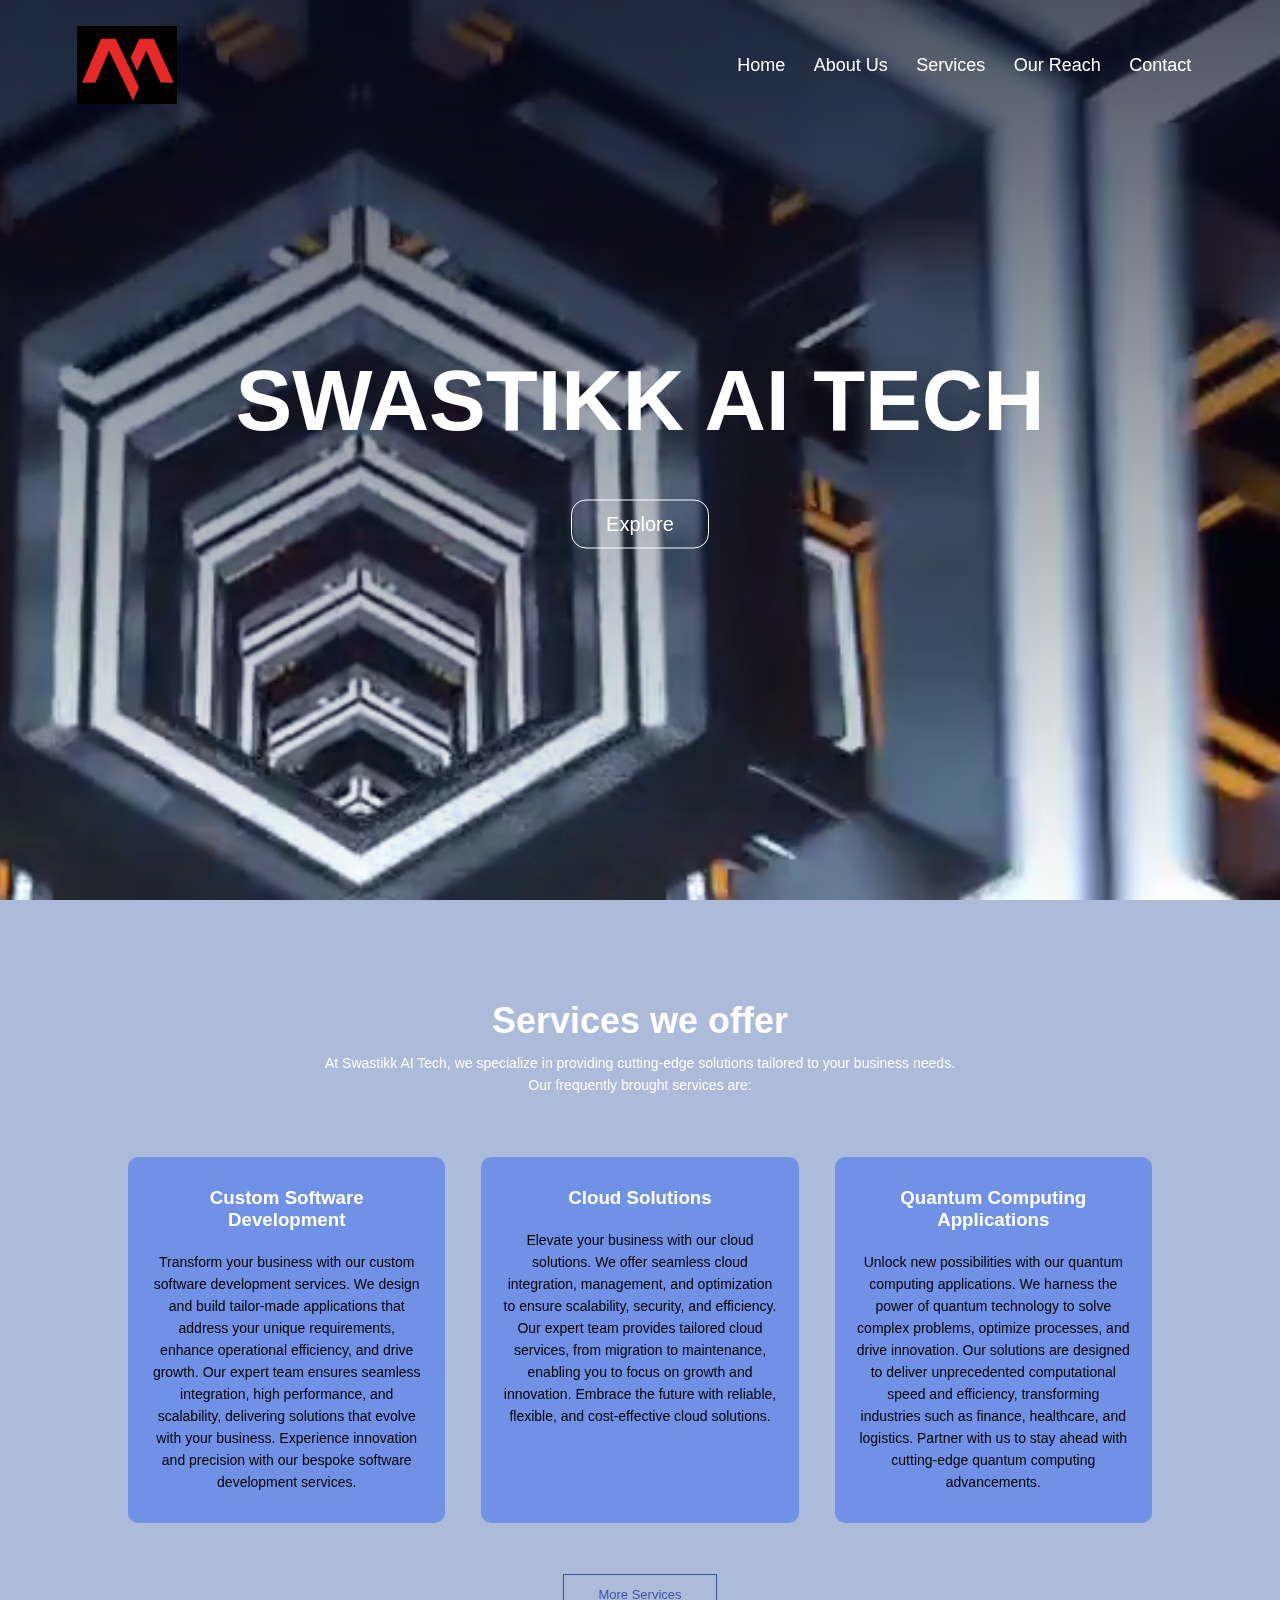
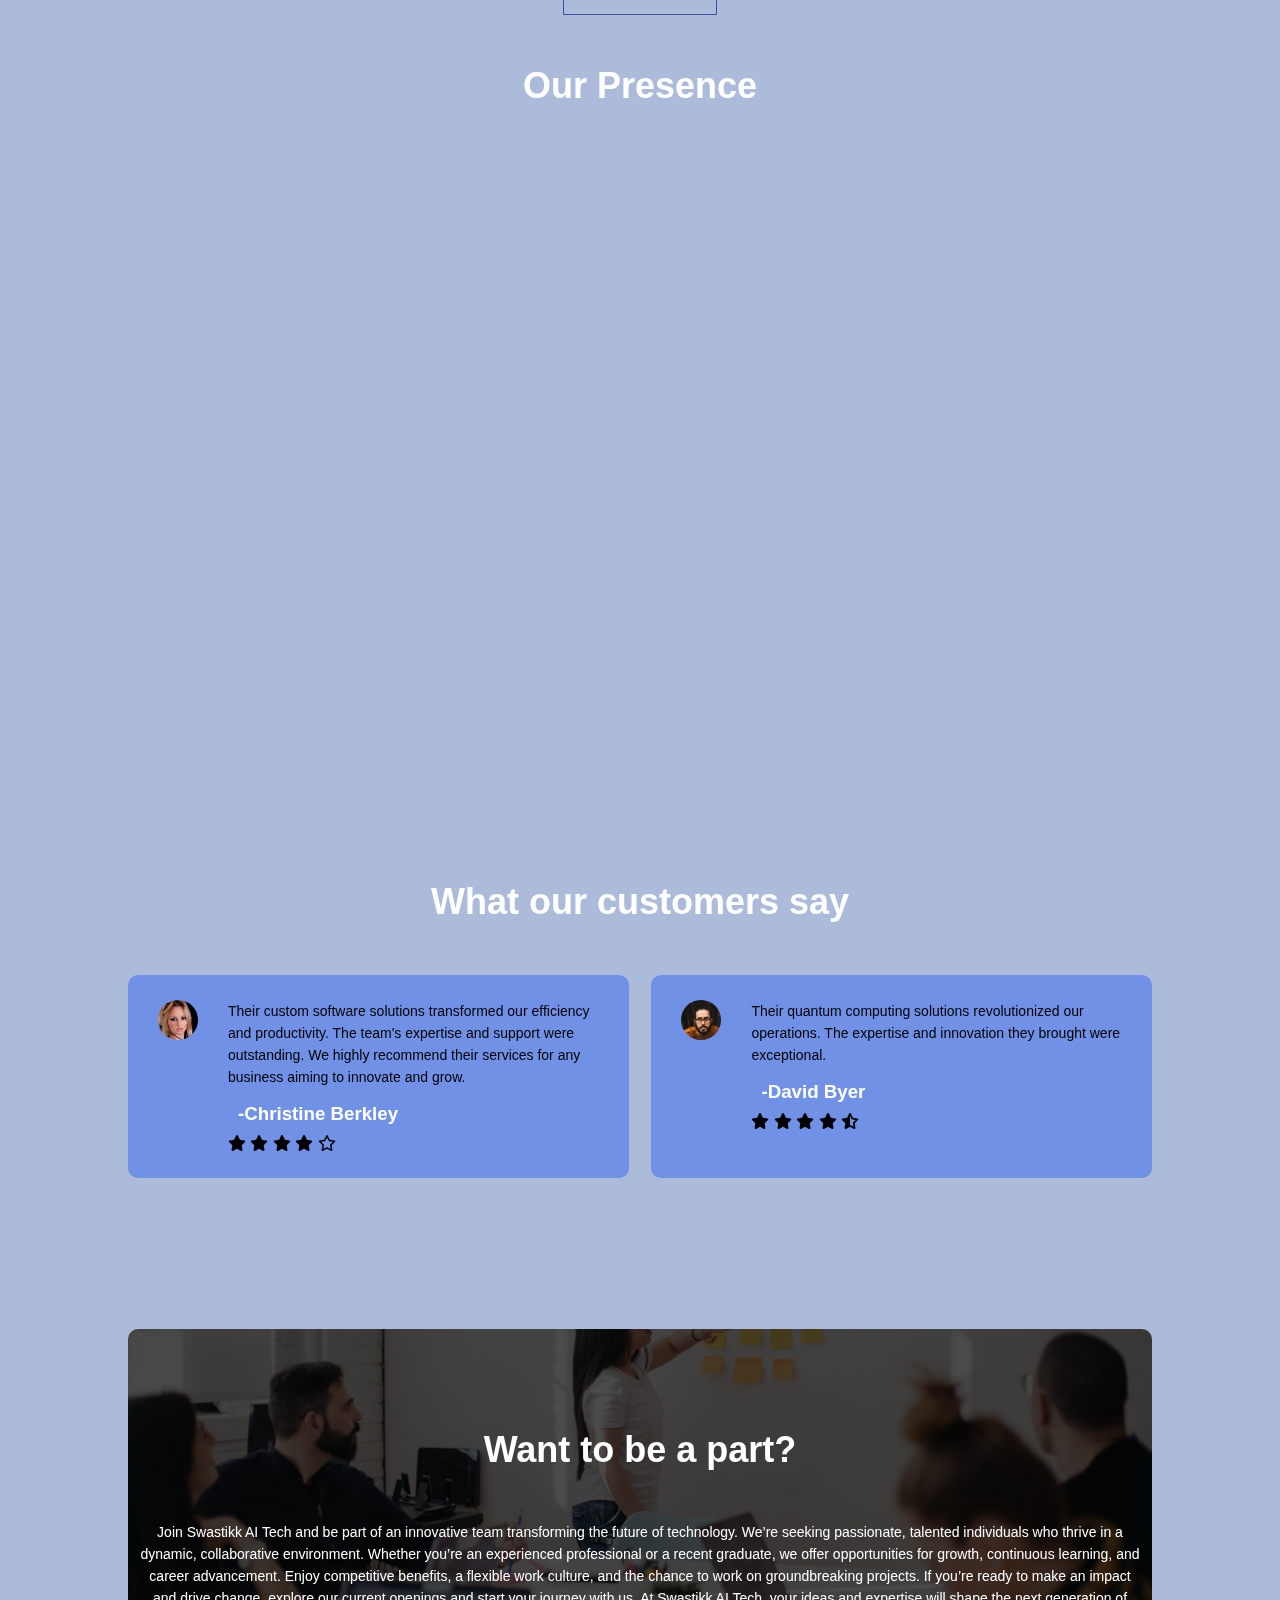
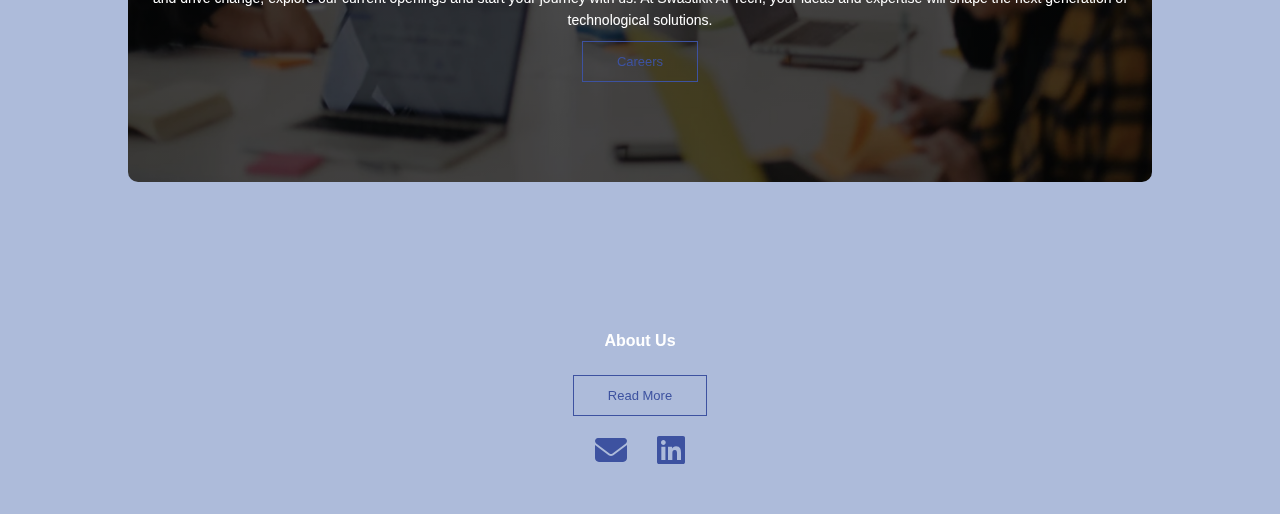
<file: index.html>
<!DOCTYPE html>
<html lang="en">
<head>
    <meta charset="UTF-8">
    <meta name="viewport" content="width=device-width, initial-scale=1.0">
    <title>Swastikk AI Tech</title>
    <link rel="stylesheet" href="./stylesheet.css">
    <link rel="stylesheet" href="https://cdnjs.cloudflare.com/ajax/libs/font-awesome/6.5.2/css/all.min.css">
    <link rel="shortcut icon" href="./eduford_img/logo.jpeg" type="image/x-icon">
</head>
<body>
    <section class="header">
        <video autoplay loop muted plays-inline class="back-video">
            <source src="./eduford_img/VID-20240622-WA0017 (1).mp4" type="video/mp4">
        </video>
        <nav>
            <a href="index.html"><img src="./eduford_img/logo.jpeg" alt=""></a>
            <div class="nav-links" id="navLinks">
                <i class="fa-solid fa-xmark"  id="fa" onclick="hideMenu()"></i>
                <ul>
                    <li><a href="index.html" target="_blank">Home</a></li>
                    <li><a href="About.html" target="_blank">About Us</a></li>
                    <li><a href="SERVICE.html" target="_blank">Services</a></li>
                    <li><a href="BLOG.html" target="_blank">Our Reach</a></li>
                    <li><a href="CONTACT.html" target="_blank">Contact</a></li>
                </ul>
            </div>
            <i class="fa-solid fa-bars" id="fa" onclick="showMenu()"></i>
        </nav>

        <div class="text-box">
            <h1>SWASTIKK AI TECH</h1>
            <a href="/About.html" target="_blank" class="hero-btn" style="margin-top: 50px; border-radius: 15px; font-size: 20px;">Explore</a>
        </div>
    </section>

    <!-- Services Section -->
    <section class="services">
        <h1>Services we offer</h1>
        <p><b>At Swastikk AI Tech, we specialize in providing cutting-edge solutions tailored to your business needs.<br>Our frequently brought services are:</b></p>

        <div class="row">
            <div class="services-col">
                <h3>Custom Software Development</h3>
                <p id="service-dabba">Transform your business with our custom software development services. We design and build tailor-made applications that address your unique requirements, enhance operational efficiency, and drive growth. Our expert team ensures seamless integration, high performance, and scalability, delivering solutions that evolve with your business. Experience innovation and precision with our bespoke software development services.</p>
            </div>
            <div class="services-col">
                <h3>Cloud Solutions</h3>
                <p id="service-dabba">Elevate your business with our cloud solutions. We offer seamless cloud integration, management, and optimization to ensure scalability, security, and efficiency. Our expert team provides tailored cloud services, from migration to maintenance, enabling you to focus on growth and innovation. Embrace the future with reliable, flexible, and cost-effective cloud solutions.</p>
            </div>
            <div class="services-col">
                <h3>Quantum Computing Applications</h3>
                <p id="service-dabba">Unlock new possibilities with our quantum computing applications. We harness the power of quantum technology to solve complex problems, optimize processes, and drive innovation. Our solutions are designed to deliver unprecedented computational speed and efficiency, transforming industries such as finance, healthcare, and logistics. Partner with us to stay ahead with cutting-edge quantum computing advancements.</p>
            </div>
        </div>
        <a href="./SERVICE.html" class="hero-btn red-btn" target="_blank">More Services</a>
    </section>

    <!-- Office -->
    <section class="office">
        <h1>Our Presence</h1>
        <section class="location">
            <iframe src="https://www.google.com/maps/embed?pb=!1m18!1m12!1m3!1d29495.481668291664!2d88.2851971637622!3d22.46906895024892!2m3!1f0!2f0!3f0!3m2!1i1024!2i768!4f13.1!3m3!1m2!1s0x3a027a5f90c08acb%3A0x6e6d0d7e072c5e73!2sKolkata%2C%20West%20Bengal%20700063!5e0!3m2!1sen!2sin!4v1716044765109!5m2!1sen!2sin" width="600" height="550" style="border:0;" allowfullscreen="" loading="lazy" referrerpolicy="no-referrer-when-downgrade">
            </iframe>
        </section>
    </section>
        <!-- Testimonials -->
       <section class="testimonials">
        <h1>What our customers say</h1>
        <div class="row">
            <div class="testimonials-col">
                <img src="./eduford_img/user1.jpg" alt="">
                <div class="user">
                    <p id="service-dabba">Their custom software solutions transformed our efficiency and productivity. The team's expertise and support were outstanding. We highly recommend their services for any business aiming to innovate and grow.</p>
                    <h3>-Christine Berkley</h3>
                    <i class="fa-solid fa-star" id="star"></i>
                    <i class="fa-solid fa-star" id="star"></i>
                    <i class="fa-solid fa-star" id="star"></i>
                    <i class="fa-solid fa-star" id="star"></i>
                    <i class="fa-regular fa-star" id="star"></i>
                </div>
            </div>
            <div class="testimonials-col">
                <img src="./eduford_img/user2.jpg" alt="">
                <div class="user">
                    <p id="service-dabba">Their quantum computing solutions revolutionized our operations. The expertise and innovation they brought were exceptional.</p>
                    <h3>-David Byer</h3>
                    <i class="fa-solid fa-star" id="star"></i>
                    <i class="fa-solid fa-star" id="star"></i>
                    <i class="fa-solid fa-star" id="star"></i>
                    <i class="fa-solid fa-star" id="star"></i>
                    <i class="fa-solid fa-star-half-stroke" id="star"></i>
                </div>
            </div>
        </div>
       </section>

       <!-- Call to action-->
       <section class="cta">
        <h1>Want to be a part?</h1>
        <p id="call-dabba">Join Swastikk AI Tech and be part of an innovative team transforming the future of technology. We’re seeking passionate, talented individuals who thrive in a dynamic, collaborative environment. Whether you’re an experienced professional or a recent graduate, we offer opportunities for growth, continuous learning, and career advancement. Enjoy competitive benefits, a flexible work culture, and the chance to work on groundbreaking projects. If you’re ready to make an impact and drive change, explore our current openings and start your journey with us. At Swastikk AI Tech, your ideas and expertise will shape the next generation of technological solutions.</p>
        <a href="CONTACT.html" class="hero-btn red-btn">Careers</a>
       </section>
    
       <!-- Footer -->
       <section class="footer">
        <h4>About Us</h4>
        <a href="/About.html" target="_blank" class="hero-btn red-btn">Read More</a>
        <div class="icons">
            <a href="swastikktechnologies@gmail.com"><i class="fa-solid fa-envelope" id="social"></i></a>
            <a href="https://www.linkedin.com/in/swastik-anupam-876604210/" target="_blank"><i class="fa-brands fa-linkedin" id="social"></i></a>
        </div>
       </section>

    <script src="/function.js"></script>   

</body>
</html>
</file>
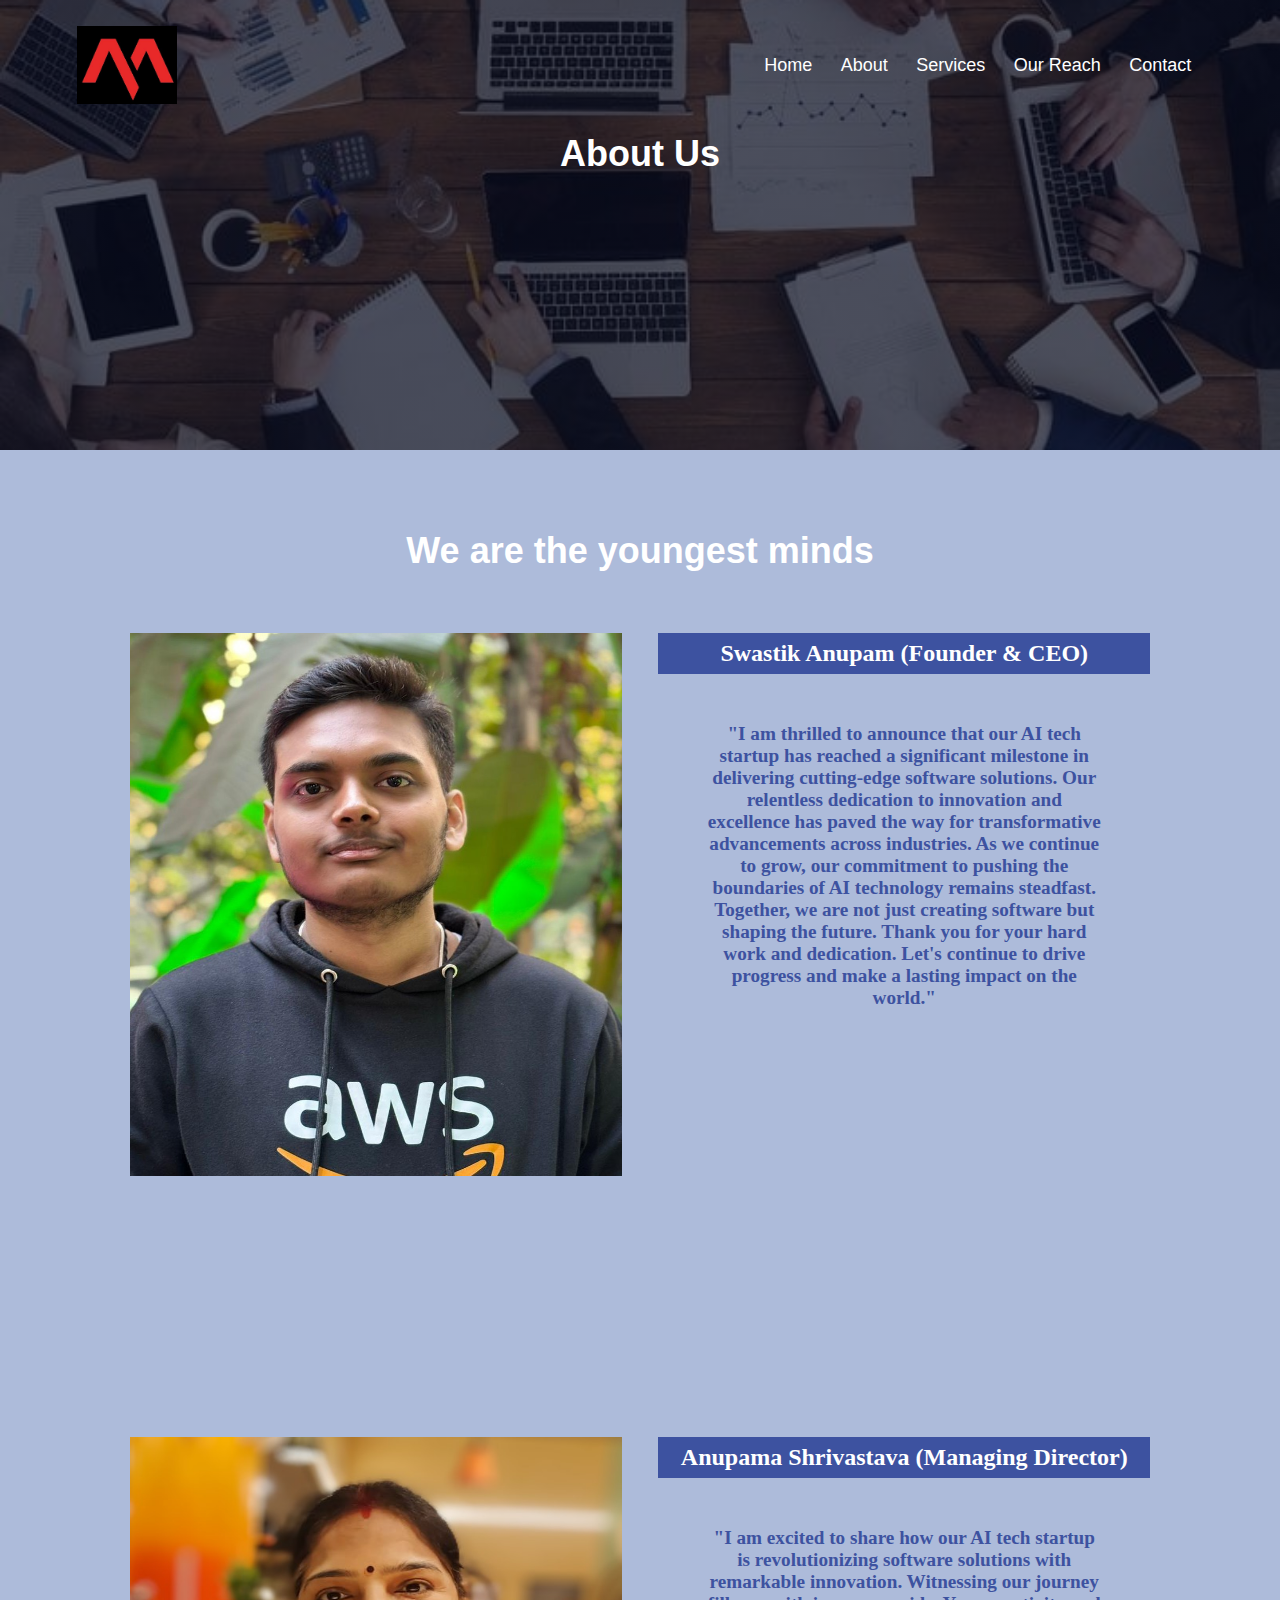
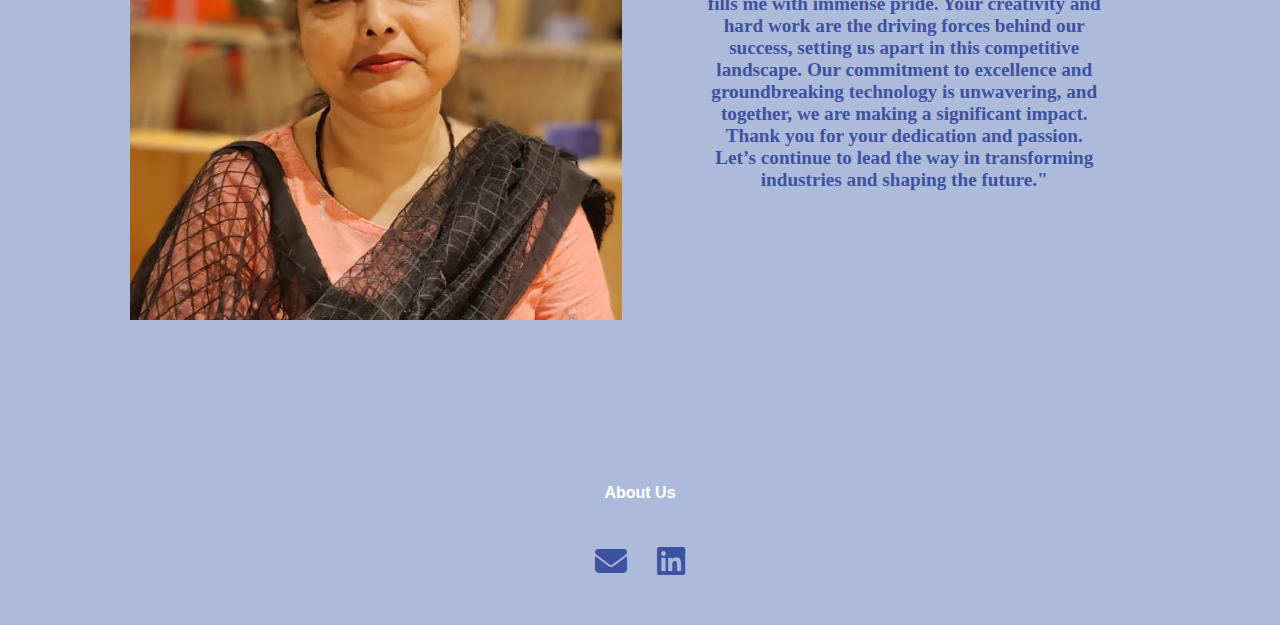
<file: About.html>
<!DOCTYPE html>
<html lang="en">
<head>
    <meta charset="UTF-8">
    <meta name="viewport" content="width=device-width, initial-scale=1.0">
    <title>About Us</title>
    <link rel="stylesheet" href="./stylesheet.css">
    <link rel="stylesheet" href="https://cdnjs.cloudflare.com/ajax/libs/font-awesome/6.5.2/css/all.min.css">
</head>
<body>
    <section class="sub-header-about-us">
        <nav>
            <a href="index.html"><img src="./eduford_img/logo.jpeg" alt=""></a>
            <div class="nav-links" id="navLinks">
                <i class="fa-solid fa-xmark"  id="fa" onclick="hideMenu()"></i>
                <ul>
                    <li><a href="index.html" target="_blank">Home</a></li>
                    <li><a href="About.html" target="_blank">About</a></li>
                    <li><a href="SERVICE.html" target="_blank">Services</a></li>
                    <li><a href="BLOG.html" target="_blank">Our Reach</a></li>
                    <li><a href="CONTACT.html" target="_blank">Contact</a></li>
                </ul>
            </div>
            <i class="fa-solid fa-bars" id="fa" onclick="showMenu()"></i>
        </nav>
        <h1>About Us</h1>
    </section>
    <!-- Content -->
    <section class="about-us">
        <h1 style="text-align: center;">We are the youngest minds</h1>
        <div class="row">
            <div class="about-col">
                <img src="./eduford_img/swastik-webpic.jpg" alt="">
            </div>
            <div class="about-col">
                <!-- <h2>Directors:</h2> -->
                    <h2 id="names">Swastik Anupam (Founder & CEO)</h2>
                    <h3>"I am thrilled to announce that our AI tech startup has reached a significant milestone in delivering cutting-edge software solutions. Our relentless dedication to innovation and excellence has paved the way for transformative advancements across industries. As we continue to grow, our commitment to pushing the boundaries of AI technology remains steadfast. Together, we are not just creating software but shaping the future. Thank you for your hard work and dedication. Let's continue to drive progress and make a lasting impact on the world."</h3>
            </div>

        </div>
    </section>


    <section class="about-us">
        <div class="row">
            <div class="about-col">
                <img src="./eduford_img/swastik-mom-webpic.jpg" alt="" >
            </div>
            <div class="about-col">
                <h2 id="names">Anupama Shrivastava (Managing Director)</h2>
                <h3>"I am excited to share how our AI tech startup is revolutionizing software solutions with remarkable innovation. Witnessing our journey fills me with immense pride. Your creativity and hard work are the driving forces behind our success, setting us apart in this competitive landscape. Our commitment to excellence and groundbreaking technology is unwavering, and together, we are making a significant impact. Thank you for your dedication and passion. Let’s continue to lead the way in transforming industries and shaping the future."</h3>
            </div>

        </div>
    </section>
    

       <!-- Footer -->
       <section class="footer">
        <h4>About Us</h4>
        <div class="icons">
            <i class="fa-solid fa-envelope" id="social"></i>
            <i class="fa-brands fa-linkedin" id="social"></i>
        </div>
       </section>

    <script src="/function.js"></script>   
</body>
</html>
</file>
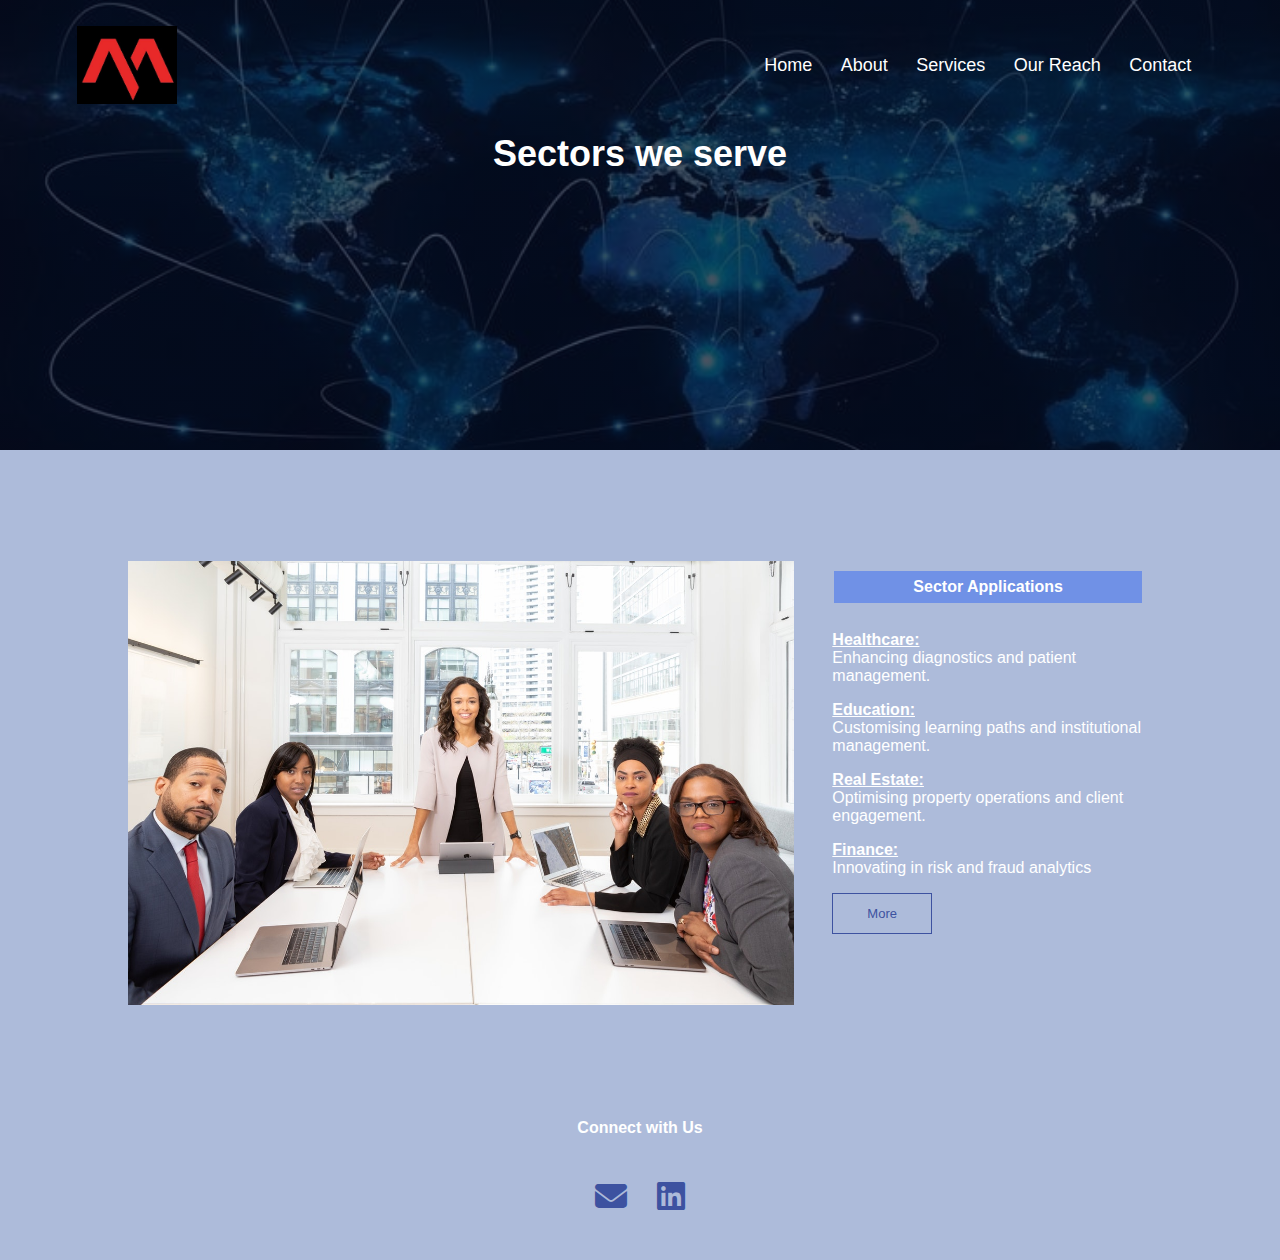
<file: BLOG.html>
<!DOCTYPE html>
<html lang="en">
<head>
    <meta charset="UTF-8">
    <meta name="viewport" content="width=device-width, initial-scale=1.0">
    <title>Our Reach</title>
    <link rel="stylesheet" href="./stylesheet.css">
    <link rel="stylesheet" href="https://cdnjs.cloudflare.com/ajax/libs/font-awesome/6.5.2/css/all.min.css">
</head>
<body>
    <section class="sub-header-blog">
        <nav>
            <a href="index.html"><img src="./eduford_img/logo.jpeg" alt=""></a>
            <div class="nav-links" id="navLinks">
                <i class="fa-solid fa-xmark"  id="fa" onclick="hideMenu()"></i>
                <ul>
                    <li><a href="index.html" target="_blank">Home</a></li>
                    <li><a href="About.html" target="_blank">About</a></li>
                    <li><a href="SERVICE.html" target="_blank">Services</a></li>
                    <li><a href="BLOG.html" target="_blank">Our Reach</a></li>
                    <li><a href="CONTACT.html" target="_blank">Contact</a></li>
                </ul>
            </div>
            <i class="fa-solid fa-bars" id="fa" onclick="showMenu()"></i>
        </nav>
        <h1>Sectors we serve</h1>
    </section>

    <!-- Blog Page Content -->
    <section class="blog-content">
        <div class="row">
            <div class="blog-left">
                <img src="./eduford_img/about.jpg" alt="">
                <!-- <h2>Certifications and Programs</h2>
                <p></p><br>
                <p></p> -->

                <!-- <div class="comment-box">
                    <h3>Leave a Comment</h3>
                    <form class="comment-form">
                        <input type="text" placeholder="Enter Name">
                        <input type="text" placeholder="Enter Email">
                        <textarea rows="5" placeholder="Your Comment"></textarea>
                        <button type="submit" class="hero-btn red-btn">Post Comment</button>
                    </form>
                </div> -->

                
            </div>
            <div class="blog-right">
                <h3>Sector Applications</h3>
                <div>
                    <span><b><u>Healthcare:</u></b><br>Enhancing diagnostics and patient management.</span>
                </div>
                <div>
                    <span><b><u>Education:</u></b><br>Customising learning paths and institutional
                        management.</span>
                </div>
                <div>
                    <span><b><u>Real Estate:</u></b><br>Optimising property operations and client
                        engagement.</span>
                </div>
                <div>
                    <span><b><u>Finance:</u></b><br>Innovating in risk and fraud analytics</span>
                </div>
                <div>
                    <span><a href="" class="hero-btn red-btn">More</a></span>
                </div>
            </div>
        </div>
    </section>
    

       <!-- Footer -->
       <section class="footer">
        <h4>Connect with Us</h4>
        <div class="icons">
            <i class="fa-solid fa-envelope" id="social"></i>
            <i class="fa-brands fa-linkedin" id="social"></i>
        </div>
       </section>

    <script src="./function.js"></script>   
</body>
</html>
</file>
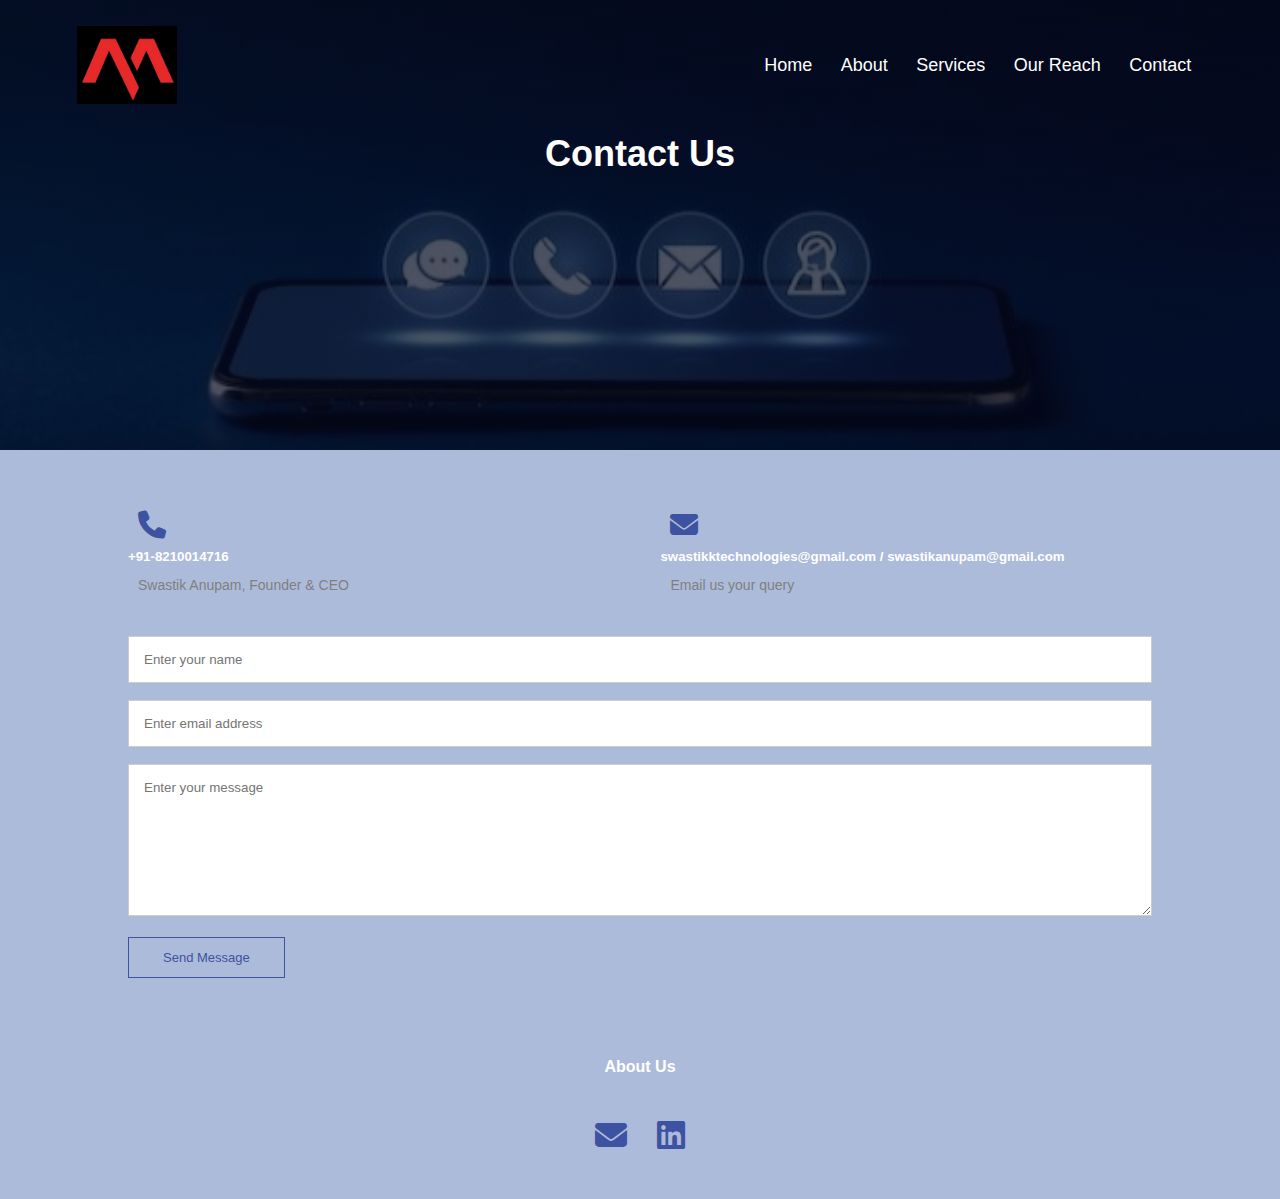
<file: CONTACT.html>
<!DOCTYPE html>
<html lang="en">
<head>
    <meta charset="UTF-8">
    <meta name="viewport" content="width=device-width, initial-scale=1.0">
    <title>Contact Us</title>
    <link rel="stylesheet" href="./stylesheet.css">
    <link rel="stylesheet" href="https://cdnjs.cloudflare.com/ajax/libs/font-awesome/6.5.2/css/all.min.css">
</head>
<body>
    <section class="sub-header-contact">
        <nav>
            <a href="index.html"><img src="./eduford_img/logo.jpeg" alt=""></a>
            <div class="nav-links" id="navLinks">
                <i class="fa-solid fa-xmark"  id="fa" onclick="hideMenu()"></i>
                <ul>
                    <li><a href="index.html" target="_blank">Home</a></li>
                    <li><a href="About.html" target="_blank">About</a></li>
                    <li><a href="SERVICE.html" target="_blank">Services</a></li>
                    <li><a href="BLOG.html" target="_blank">Our Reach</a></li>
                    <li><a href="CONTACT.html" target="_blank">Contact</a></li>
                </ul>
            </div>
            <i class="fa-solid fa-bars" id="fa" onclick="showMenu()"></i>
        </nav>
        <h1>Contact Us</h1>
    </section>
    <!-- Content -->
    
    <section class="contact-us">
        <div class="row">
            <div class="contact-col">
                <i class="fa-solid fa-phone"  id="com"></i>
                <span>
                    <h5>+91-8210014716</h5>
                    <p>Swastik Anupam, Founder & CEO</p>
                </span>
            </div>
            <div class="contact-col">
                <i class="fa-solid fa-envelope" id="com"></i>
                <span>
                    <h5>swastikktechnologies@gmail.com / swastikanupam@gmail.com</h5>
                    <p>Email us your query</p>
                </span>
            </div>
        </div>

            <div class="contact-col">
                <form action="form-handler.php" method="post">
                    <input type="text" name="name" placeholder="Enter your name" required>
                    <input type="email" name="email"  placeholder="Enter email address" required>
                    <textarea rows="8" name="message" placeholder="Enter your message" required></textarea>
                    <button type="submit" class="hero-btn red-btn">Send Message</button>
                </form>
            </div>
        
    </section>
    
       <!-- Footer -->
       <section class="footer">
        <h4>About Us</h4>
        <div class="icons">
            <i class="fa-solid fa-envelope" id="social"></i>
            <i class="fa-brands fa-linkedin" id="social"></i>
        </div>
       </section>

    <script src="./function.js"></script>   
</body>
</html>
</file>
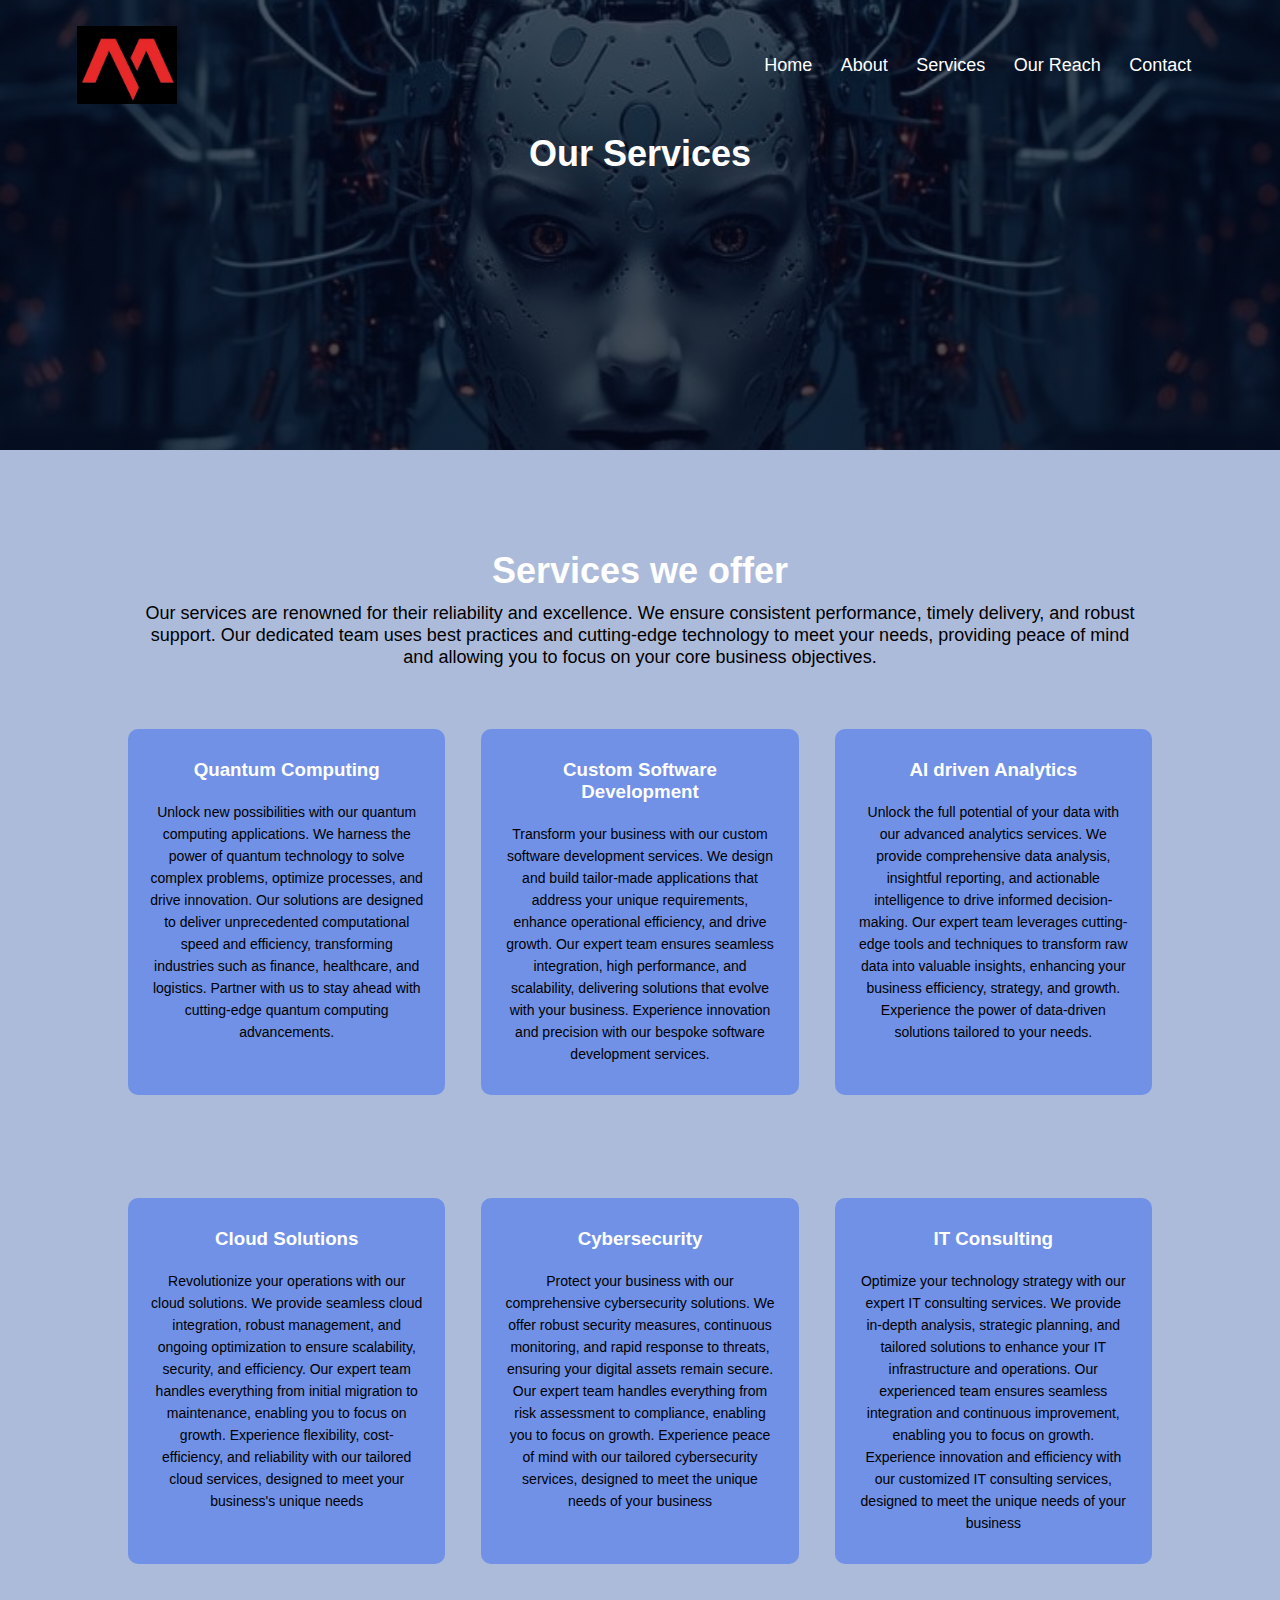
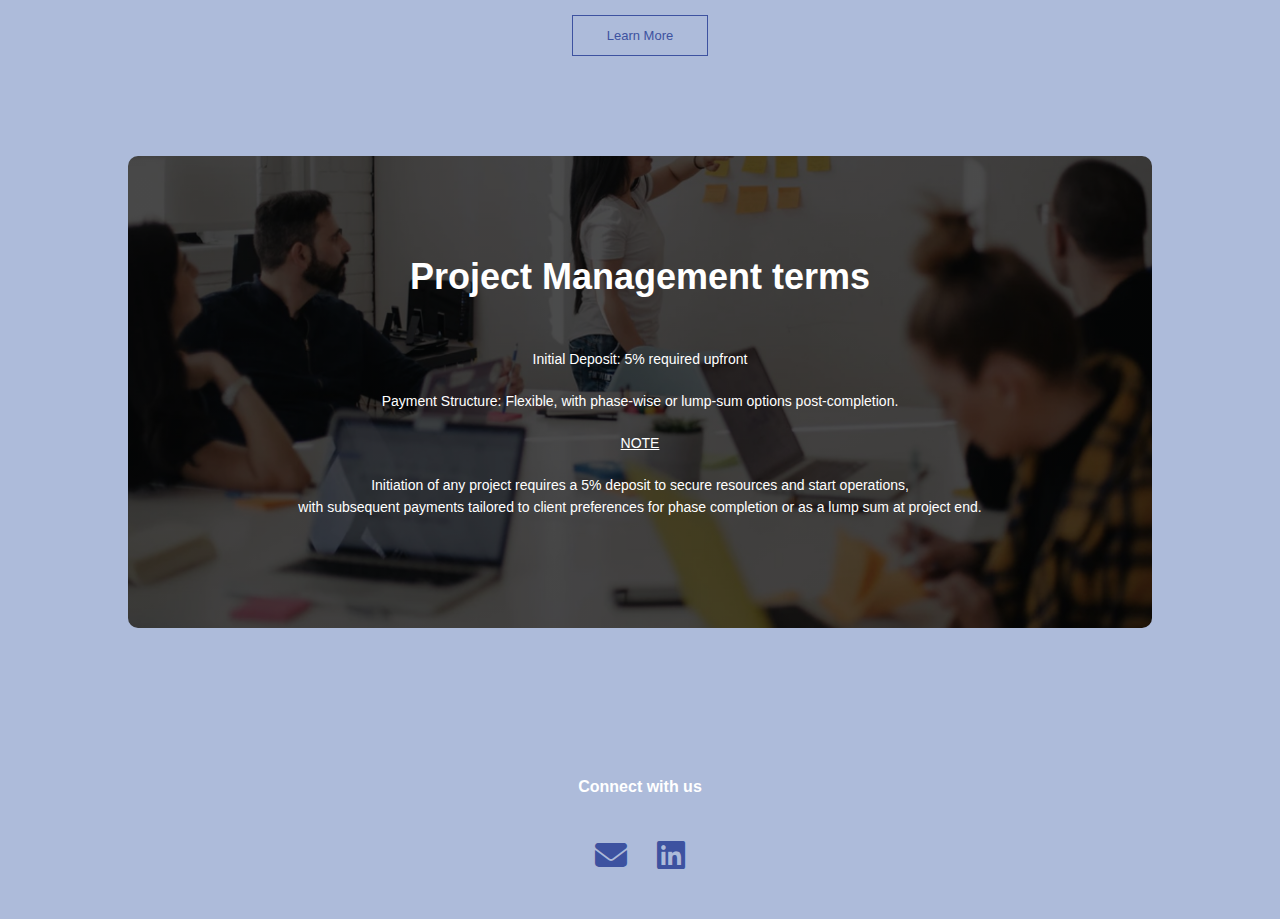
<file: SERVICE.html>
<!DOCTYPE html>
<html lang="en">
<head>
    <meta charset="UTF-8">
    <meta name="viewport" content="width=device-width, initial-scale=1.0">
    <title>Services</title>
    <link rel="stylesheet" href="./stylesheet.css">
    <link rel="stylesheet" href="https://cdnjs.cloudflare.com/ajax/libs/font-awesome/6.5.2/css/all.min.css">
</head>
<body>
    <section class="sub-header-services">
        <nav>
            <a href="index.html"><img src="./eduford_img/logo.jpeg" alt=""></a>
            <div class="nav-links" id="navLinks">
                <i class="fa-solid fa-xmark"  id="fa" onclick="hideMenu()"></i>
                <ul>
                    <li><a href="index.html" target="_blank">Home</a></li>
                    <li><a href="About.html" target="_blank">About</a></li>
                    <li><a href="SERVICE.html" target="_blank">Services</a></li>
                    <li><a href="BLOG.html" target="_blank">Our Reach</a></li>
                    <li><a href="CONTACT.html" target="_blank">Contact</a></li>
                </ul>
            </div>
            <i class="fa-solid fa-bars" id="fa" onclick="showMenu()"></i>
        </nav>
        <h1>Our Services</h1>
    </section>
    
    <!-- services -->
    <section class="services">
        <h1>Services we offer</h1>
        <p style="color: black; font-size: large;">Our services are renowned for their reliability and excellence. We ensure consistent performance, timely delivery, and robust support. Our dedicated team uses best practices and cutting-edge technology to meet your needs, providing peace of mind and allowing you to focus on your core business objectives.</p>
        
        <div class="row">
            <div class="services-col">
                <h3>Quantum Computing</h3>
                <p id="service-dabba">Unlock new possibilities with our quantum computing applications. We harness the power of quantum technology to solve complex problems, optimize processes, and drive innovation. Our solutions are designed to deliver unprecedented computational speed and efficiency, transforming industries such as finance, healthcare, and logistics. Partner with us to stay ahead with cutting-edge quantum computing advancements.</p>
            </div>
            <div class="services-col">
                <h3>Custom Software Development</h3>
                <p id="service-dabba">Transform your business with our custom software development services. We design and build tailor-made applications that address your unique requirements, enhance operational efficiency, and drive growth. Our expert team ensures seamless integration, high performance, and scalability, delivering solutions that evolve with your business. Experience innovation and precision with our bespoke software development services.</p>
            </div>
            <div class="services-col">
                <h3>AI driven Analytics</h3>
                <p id="service-dabba">Unlock the full potential of your data with our advanced analytics services. We provide comprehensive data analysis, insightful reporting, and actionable intelligence to drive informed decision-making. Our expert team leverages cutting-edge tools and techniques to transform raw data into valuable insights, enhancing your business efficiency, strategy, and growth. Experience the power of data-driven solutions tailored to your needs.</p>
            </div>
        </div>
        <div class="row">
            <div class="services-col">
                <h3>Cloud Solutions</h3>
                <p id="service-dabba">Revolutionize your operations with our cloud solutions. We provide seamless cloud integration, robust management, and ongoing optimization to ensure scalability, security, and efficiency. Our expert team handles everything from initial migration to maintenance, enabling you to focus on growth. Experience flexibility, cost-efficiency, and reliability with our tailored cloud services, designed to meet your business's unique needs</p>
            </div>
            <div class="services-col">
                <h3>Cybersecurity</h3>
                <p id="service-dabba">Protect your business with our comprehensive cybersecurity solutions. We offer robust security measures, continuous monitoring, and rapid response to threats, ensuring your digital assets remain secure. Our expert team handles everything from risk assessment to compliance, enabling you to focus on growth. Experience peace of mind with our tailored cybersecurity services, designed to meet the unique needs of your business</p>
            </div>
            <div class="services-col">
                <h3>IT Consulting</h3>
                <p id="service-dabba">Optimize your technology strategy with our expert IT consulting services. We provide in-depth analysis, strategic planning, and tailored solutions to enhance your IT infrastructure and operations. Our experienced team ensures seamless integration and continuous improvement, enabling you to focus on growth. Experience innovation and efficiency with our customized IT consulting services, designed to meet the unique needs of your business</p>
            </div>
        </div>
        <a href="" class="hero-btn red-btn">Learn More</a>
    </section>

    <section class="cta">
        <h1>Project Management terms</h1>
        <p id="call-dabba"><b>Initial Deposit: </b> 5% required upfront</p>
        <p id="call-dabba"><b>Payment Structure: </b> Flexible, with phase-wise or lump-sum
            options post-completion.</p>
            <p><b><u>NOTE</u></b>
            <p id="call-dabba">Initiation of any project requires a 5% deposit to secure resources
                and start operations,<br> with subsequent payments tailored to client
                preferences for phase completion or as a lump sum at project end.</p>
       </section>

       <!-- Footer -->
       <section class="footer">
        <h4>Connect with us</h4>
        <div class="icons">
            <i class="fa-solid fa-envelope" id="social"></i>
            <i class="fa-brands fa-linkedin" id="social"></i>
        </div>
       </section>

    <script src="./function.js"></script>   
</body>
</html>
</file>
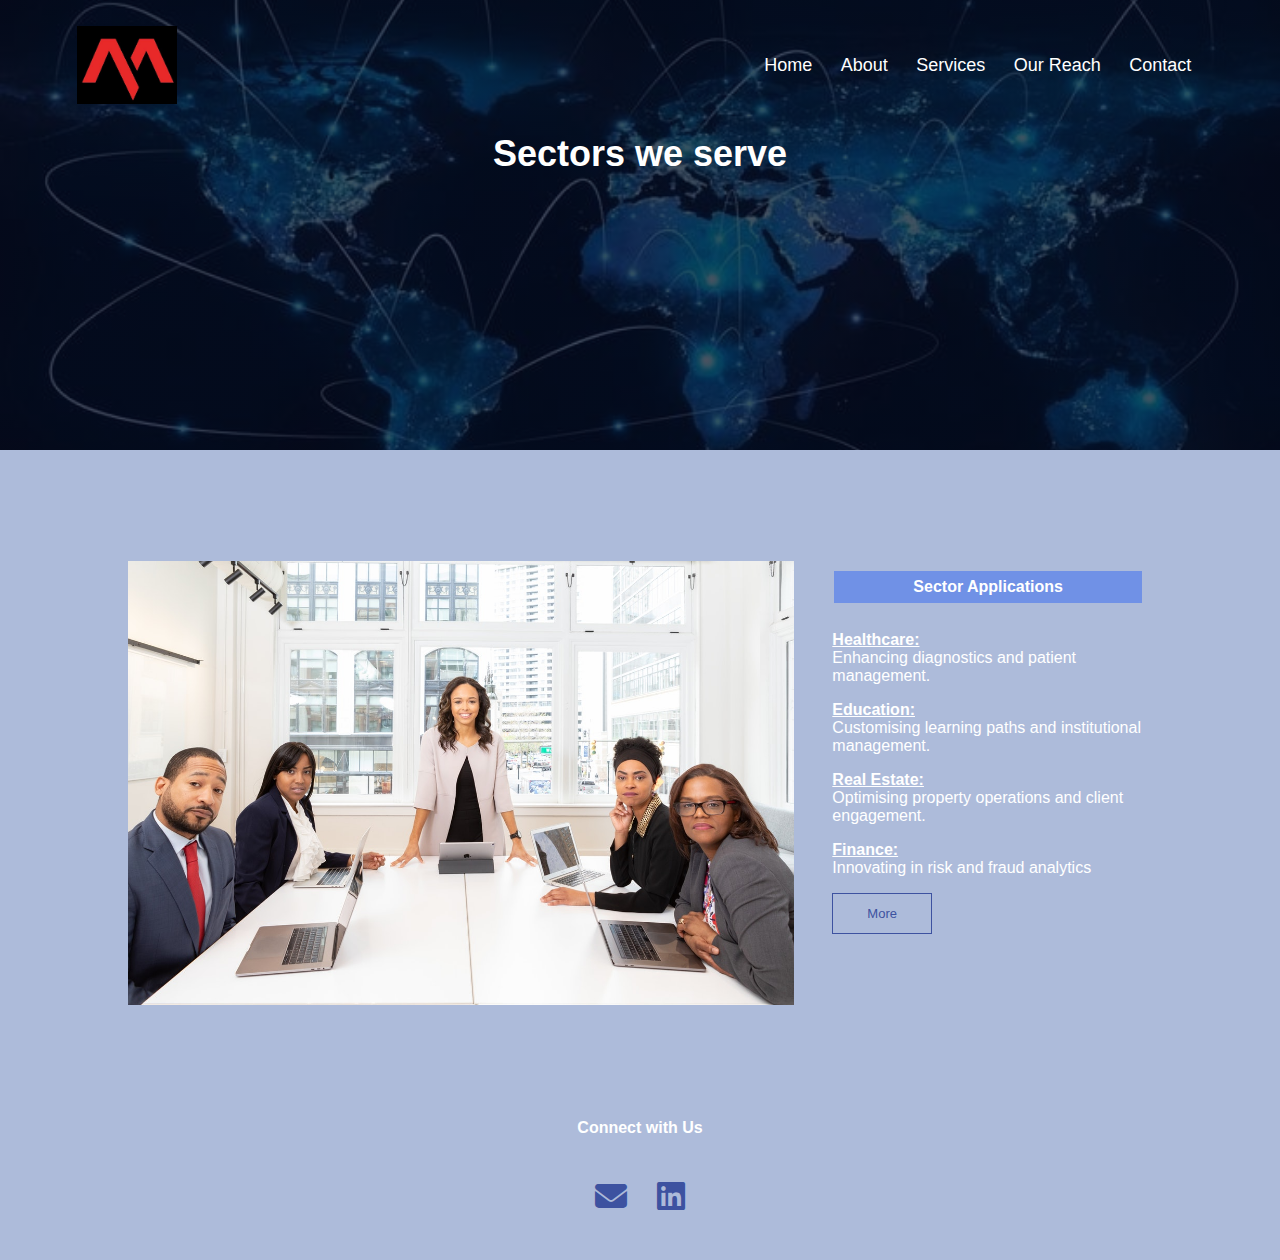
<file: Project-Swastik/BLOG.html>
<!DOCTYPE html>
<html lang="en">
<head>
    <meta charset="UTF-8">
    <meta name="viewport" content="width=device-width, initial-scale=1.0">
    <title>Our Reach</title>
    <link rel="stylesheet" href="./stylesheet.css">
    <link rel="stylesheet" href="https://cdnjs.cloudflare.com/ajax/libs/font-awesome/6.5.2/css/all.min.css">
</head>
<body>
    <section class="sub-header-blog">
        <nav>
            <a href="index.html"><img src="./eduford_img/logo.jpeg" alt=""></a>
            <div class="nav-links" id="navLinks">
                <i class="fa-solid fa-xmark"  id="fa" onclick="hideMenu()"></i>
                <ul>
                    <li><a href="index.html" target="_blank">Home</a></li>
                    <li><a href="About.html" target="_blank">About</a></li>
                    <li><a href="SERVICE.html" target="_blank">Services</a></li>
                    <li><a href="BLOG.html" target="_blank">Our Reach</a></li>
                    <li><a href="CONTACT.html" target="_blank">Contact</a></li>
                </ul>
            </div>
            <i class="fa-solid fa-bars" id="fa" onclick="showMenu()"></i>
        </nav>
        <h1>Sectors we serve</h1>
    </section>

    <!-- Blog Page Content -->
    <section class="blog-content">
        <div class="row">
            <div class="blog-left">
                <img src="./eduford_img/about.jpg" alt="">
                <!-- <h2>Certifications and Programs</h2>
                <p></p><br>
                <p></p> -->

                <!-- <div class="comment-box">
                    <h3>Leave a Comment</h3>
                    <form class="comment-form">
                        <input type="text" placeholder="Enter Name">
                        <input type="text" placeholder="Enter Email">
                        <textarea rows="5" placeholder="Your Comment"></textarea>
                        <button type="submit" class="hero-btn red-btn">Post Comment</button>
                    </form>
                </div> -->

                
            </div>
            <div class="blog-right">
                <h3>Sector Applications</h3>
                <div>
                    <span><b><u>Healthcare:</u></b><br>Enhancing diagnostics and patient management.</span>
                </div>
                <div>
                    <span><b><u>Education:</u></b><br>Customising learning paths and institutional
                        management.</span>
                </div>
                <div>
                    <span><b><u>Real Estate:</u></b><br>Optimising property operations and client
                        engagement.</span>
                </div>
                <div>
                    <span><b><u>Finance:</u></b><br>Innovating in risk and fraud analytics</span>
                </div>
                <div>
                    <span><a href="" class="hero-btn red-btn">More</a></span>
                </div>
            </div>
        </div>
    </section>
    

       <!-- Footer -->
       <section class="footer">
        <h4>Connect with Us</h4>
        <div class="icons">
            <i class="fa-solid fa-envelope" id="social"></i>
            <i class="fa-brands fa-linkedin" id="social"></i>
        </div>
       </section>

    <script src="/function.js"></script>   
</body>
</html>
</file>
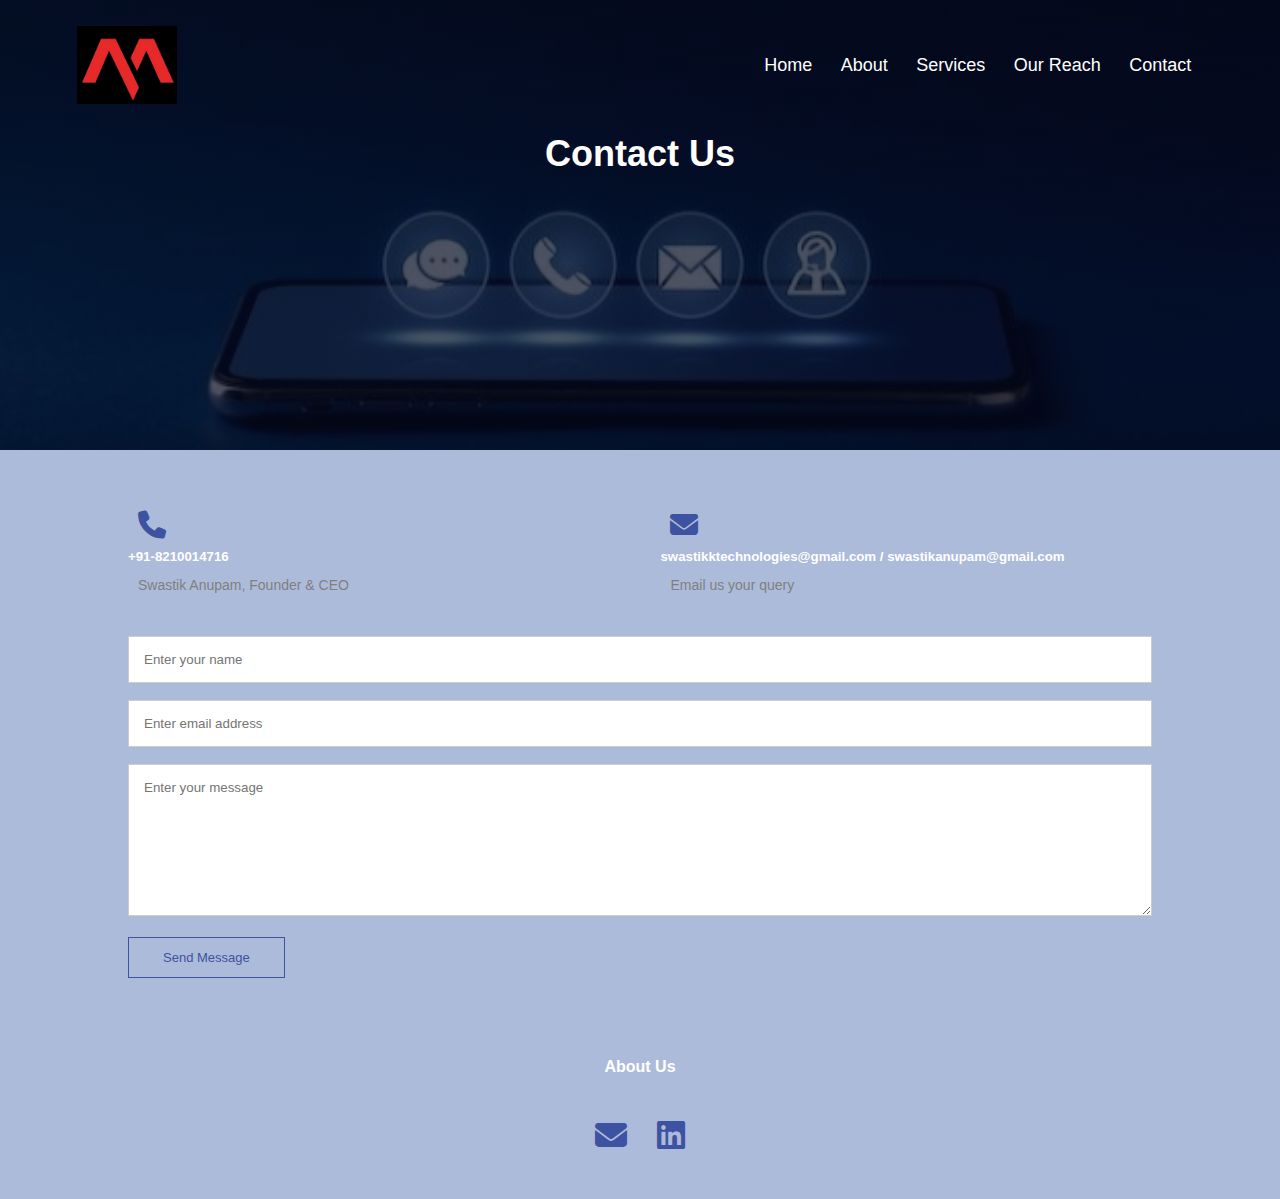
<file: Project-Swastik/CONTACT.html>
<!DOCTYPE html>
<html lang="en">
<head>
    <meta charset="UTF-8">
    <meta name="viewport" content="width=device-width, initial-scale=1.0">
    <title>Contact Us</title>
    <link rel="stylesheet" href="./stylesheet.css">
    <link rel="stylesheet" href="https://cdnjs.cloudflare.com/ajax/libs/font-awesome/6.5.2/css/all.min.css">
</head>
<body>
    <section class="sub-header-contact">
        <nav>
            <a href="index.html"><img src="./eduford_img/logo.jpeg" alt=""></a>
            <div class="nav-links" id="navLinks">
                <i class="fa-solid fa-xmark"  id="fa" onclick="hideMenu()"></i>
                <ul>
                    <li><a href="index.html" target="_blank">Home</a></li>
                    <li><a href="About.html" target="_blank">About</a></li>
                    <li><a href="SERVICE.html" target="_blank">Services</a></li>
                    <li><a href="BLOG.html" target="_blank">Our Reach</a></li>
                    <li><a href="CONTACT.html" target="_blank">Contact</a></li>
                </ul>
            </div>
            <i class="fa-solid fa-bars" id="fa" onclick="showMenu()"></i>
        </nav>
        <h1>Contact Us</h1>
    </section>
    <!-- Content -->
    
    <section class="contact-us">
        <div class="row">
            <div class="contact-col">
                <i class="fa-solid fa-phone"  id="com"></i>
                <span>
                    <h5>+91-8210014716</h5>
                    <p>Swastik Anupam, Founder & CEO</p>
                </span>
            </div>
            <div class="contact-col">
                <i class="fa-solid fa-envelope" id="com"></i>
                <span>
                    <h5>swastikktechnologies@gmail.com / swastikanupam@gmail.com</h5>
                    <p>Email us your query</p>
                </span>
            </div>
        </div>

            <div class="contact-col">
                <form action="form-handler.php" method="post">
                    <input type="text" name="name" placeholder="Enter your name" required>
                    <input type="email" name="email"  placeholder="Enter email address" required>
                    <textarea rows="8" name="message" placeholder="Enter your message" required></textarea>
                    <button type="submit" class="hero-btn red-btn">Send Message</button>
                </form>
            </div>
        
    </section>
    
       <!-- Footer -->
       <section class="footer">
        <h4>About Us</h4>
        <div class="icons">
            <i class="fa-solid fa-envelope" id="social"></i>
            <i class="fa-brands fa-linkedin" id="social"></i>
        </div>
       </section>

    <script src="/function.js"></script>   
</body>
</html>
</file>
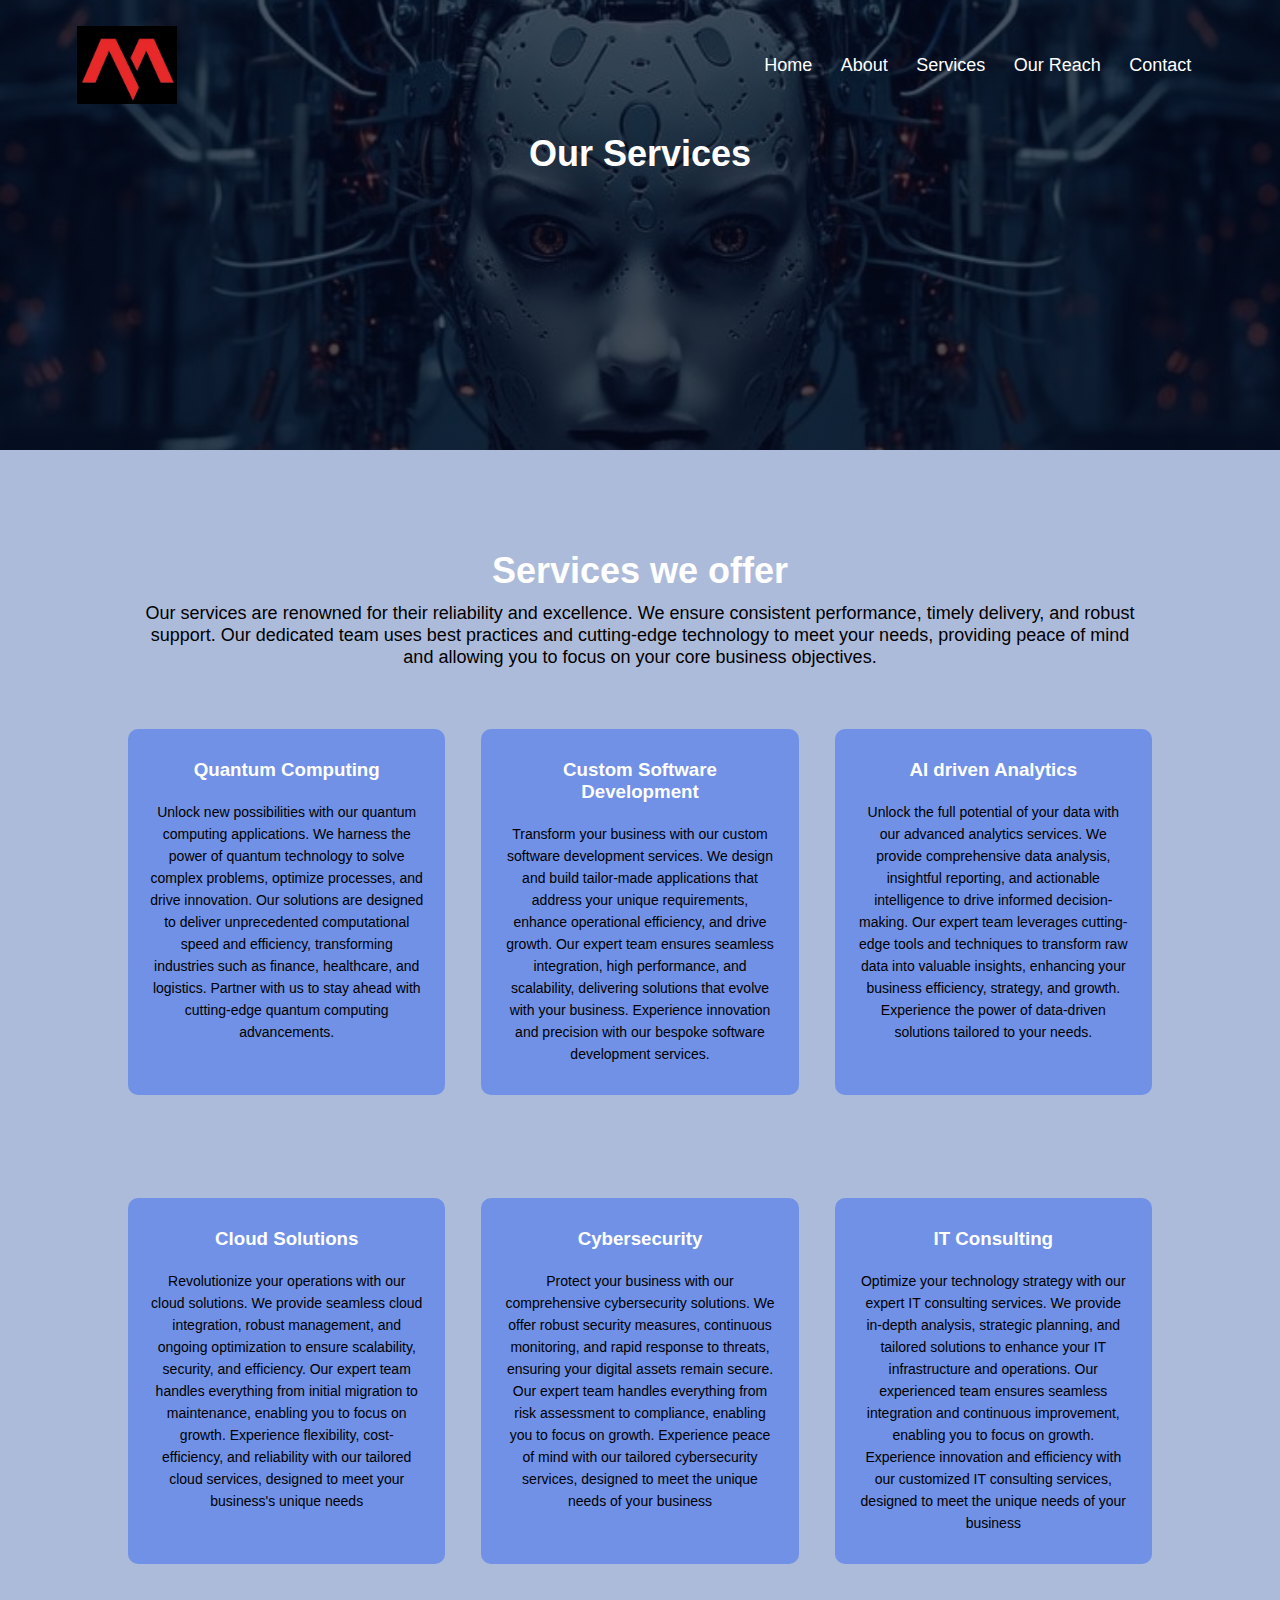
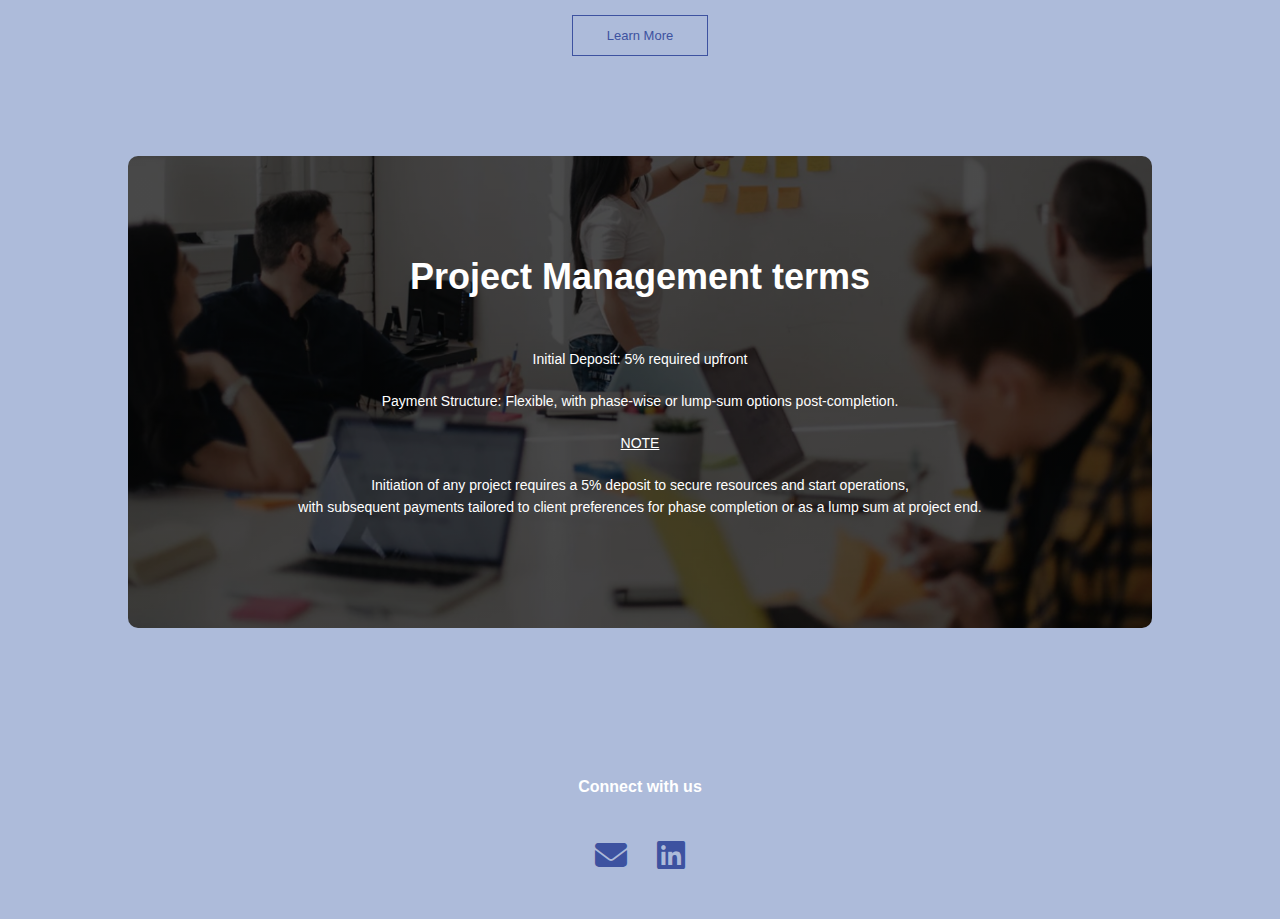
<file: Project-Swastik/SERVICE.html>
<!DOCTYPE html>
<html lang="en">
<head>
    <meta charset="UTF-8">
    <meta name="viewport" content="width=device-width, initial-scale=1.0">
    <title>Services</title>
    <link rel="stylesheet" href="./stylesheet.css">
    <link rel="stylesheet" href="https://cdnjs.cloudflare.com/ajax/libs/font-awesome/6.5.2/css/all.min.css">
</head>
<body>
    <section class="sub-header-services">
        <nav>
            <a href="index.html"><img src="./eduford_img/logo.jpeg" alt=""></a>
            <div class="nav-links" id="navLinks">
                <i class="fa-solid fa-xmark"  id="fa" onclick="hideMenu()"></i>
                <ul>
                    <li><a href="index.html" target="_blank">Home</a></li>
                    <li><a href="About.html" target="_blank">About</a></li>
                    <li><a href="SERVICE.html" target="_blank">Services</a></li>
                    <li><a href="BLOG.html" target="_blank">Our Reach</a></li>
                    <li><a href="CONTACT.html" target="_blank">Contact</a></li>
                </ul>
            </div>
            <i class="fa-solid fa-bars" id="fa" onclick="showMenu()"></i>
        </nav>
        <h1>Our Services</h1>
    </section>
    
    <!-- services -->
    <section class="services">
        <h1>Services we offer</h1>
        <p style="color: black; font-size: large;">Our services are renowned for their reliability and excellence. We ensure consistent performance, timely delivery, and robust support. Our dedicated team uses best practices and cutting-edge technology to meet your needs, providing peace of mind and allowing you to focus on your core business objectives.</p>
        
        <div class="row">
            <div class="services-col">
                <h3>Quantum Computing</h3>
                <p id="service-dabba">Unlock new possibilities with our quantum computing applications. We harness the power of quantum technology to solve complex problems, optimize processes, and drive innovation. Our solutions are designed to deliver unprecedented computational speed and efficiency, transforming industries such as finance, healthcare, and logistics. Partner with us to stay ahead with cutting-edge quantum computing advancements.</p>
            </div>
            <div class="services-col">
                <h3>Custom Software Development</h3>
                <p id="service-dabba">Transform your business with our custom software development services. We design and build tailor-made applications that address your unique requirements, enhance operational efficiency, and drive growth. Our expert team ensures seamless integration, high performance, and scalability, delivering solutions that evolve with your business. Experience innovation and precision with our bespoke software development services.</p>
            </div>
            <div class="services-col">
                <h3>AI driven Analytics</h3>
                <p id="service-dabba">Unlock the full potential of your data with our advanced analytics services. We provide comprehensive data analysis, insightful reporting, and actionable intelligence to drive informed decision-making. Our expert team leverages cutting-edge tools and techniques to transform raw data into valuable insights, enhancing your business efficiency, strategy, and growth. Experience the power of data-driven solutions tailored to your needs.</p>
            </div>
        </div>
        <div class="row">
            <div class="services-col">
                <h3>Cloud Solutions</h3>
                <p id="service-dabba">Revolutionize your operations with our cloud solutions. We provide seamless cloud integration, robust management, and ongoing optimization to ensure scalability, security, and efficiency. Our expert team handles everything from initial migration to maintenance, enabling you to focus on growth. Experience flexibility, cost-efficiency, and reliability with our tailored cloud services, designed to meet your business's unique needs</p>
            </div>
            <div class="services-col">
                <h3>Cybersecurity</h3>
                <p id="service-dabba">Protect your business with our comprehensive cybersecurity solutions. We offer robust security measures, continuous monitoring, and rapid response to threats, ensuring your digital assets remain secure. Our expert team handles everything from risk assessment to compliance, enabling you to focus on growth. Experience peace of mind with our tailored cybersecurity services, designed to meet the unique needs of your business</p>
            </div>
            <div class="services-col">
                <h3>IT Consulting</h3>
                <p id="service-dabba">Optimize your technology strategy with our expert IT consulting services. We provide in-depth analysis, strategic planning, and tailored solutions to enhance your IT infrastructure and operations. Our experienced team ensures seamless integration and continuous improvement, enabling you to focus on growth. Experience innovation and efficiency with our customized IT consulting services, designed to meet the unique needs of your business</p>
            </div>
        </div>
        <a href="" class="hero-btn red-btn">Learn More</a>
    </section>

    <section class="cta">
        <h1>Project Management terms</h1>
        <p id="call-dabba"><b>Initial Deposit: </b> 5% required upfront</p>
        <p id="call-dabba"><b>Payment Structure: </b> Flexible, with phase-wise or lump-sum
            options post-completion.</p>
            <p><b><u>NOTE</u></b>
            <p id="call-dabba">Initiation of any project requires a 5% deposit to secure resources
                and start operations,<br> with subsequent payments tailored to client
                preferences for phase completion or as a lump sum at project end.</p>
       </section>

       <!-- Footer -->
       <section class="footer">
        <h4>Connect with us</h4>
        <div class="icons">
            <i class="fa-solid fa-envelope" id="social"></i>
            <i class="fa-brands fa-linkedin" id="social"></i>
        </div>
       </section>

    <script src="/function.js"></script>   
</body>
</html>
</file>
<file: stylesheet.css>
*{
    color: white;
    margin: 0;
    padding: 0;
    font-family: 'Segoe UI', Tahoma, Geneva, Verdana, sans-serif;
}
body{
    background-color: #ADBBDA;
}
.header{
    min-height: 100vh;
    width: 100%;
    background-image: linear-gradient(rgba(4,9,30,0.7),rgba(4,9,30,0));
    background-position: center ;
    background-size: cover;
    position: relative;
}
@media(min-aspect-ratio: 16/9){
    .back-video{
        width: 100%;
        height: auto;
    }
}
@media(max-aspect-ratio: 16/9){
    .back-video{
        width: auto;
        height: 100%;
    }
}
.back-video{
    position: absolute;
    right: 0;
    bottom: 0;
    z-index: -1;
}
nav{
    display: flex;
    padding: 2% 6%;
    justify-content: space-between;
    align-items: center;
}
nav img{
    width: 100px;
}
.nav-links{
    flex: 1;
    text-align: right;
}
.nav-links ul li{
    list-style: none;
    display: inline-block;
    padding: 8px 12px;
    position: relative;
}
.nav-links ul li a{
    color: #fff;
    text-decoration: none;
    font-size: 18px;
    font-family: sans-serif;
}
.nav-links ul li a::after{
    content: '';
    width: 0%;
    height: 2px;
    background:#3D52A0 ;
    display: block;
    margin: auto;
    transition: 0.5s;
}
.nav-links ul li a:hover::after{
    width: 100%;
}
.text-box{
    width: 90%;
    color: #fff;
    position: absolute;
    top: 50%;
    left: 50%;
    transform: translate(-50%,-50%);
    text-align: center;
}
.text-box h1{
    font-size: 85px;
    transition: 0.5s;
}
/* .text-box h1:hover{
    -webkit-text-stroke: 2px #fff;
    color: transparent;
} */
.text-box p{
    margin: 10px 0 40px;
    font-size: 14px;
    color: #fff;
}
.hero-btn{
    display: inline-block;
    text-decoration: none;
    color: #fff;
    border: 1px solid #fff;
    padding: 12px 34px;
    font-size: 13px;
    background: transparent;
    position: relative;
    cursor: pointer;
}
.hero-btn:hover{
    border: 1px solid black;
    background-color: #7091E6;
    transition: 1s;
}
nav #fa{
    display: none;
}
@media(max-width:700px){
    .text-box h1{
        font-size: 20px;
    }
    .nav-links ul li{
        display: block;
    }
    .nav-links{
        position: fixed;
        background: #7091E6;
        height: 100vh;
        width: 200px;
        top: 0;
        right: -200px;
        text-align: left;
        z-index: 2;
        transition: 0.5s;
    }
    nav #fa{
        display: block;
        color: #fff;
        margin: 10px;
        font-size: 22px;
        cursor: pointer;
    }
    .nav-links ul{
        padding: 30px;
    }
}

/* Services Section */
.sub-header-services{
    height: 50vh;
    width: 100%;
    background-image: linear-gradient(rgba(4,9,30,0.7),rgba(4,9,30,0.7)),url(./eduford_img/servicesbanner.jpg);
    background-position: center;
    background-size: cover;
    text-align: center;
    color: #fff;
}
#service-dabba{
    color: black;
}
.services{
    width: 80%;
    margin: auto;
    text-align: center;
    padding-top: 100px;
}
h1{
    font-size: 36px;
    font-weight: 600;
}
p{
    color:grey;
    font-size: 14px;
    font-weight: 300;
    line-height: 22px;
    padding: 10px;
}
.row{
    margin-top: 5%;
    display: flex;
    justify-content: space-between;
}
.services-col{
    flex-basis:31%;
    background: #7091E6;
    border-radius: 10px;
    margin-bottom: 5%;
    padding: 20px 12px;
    box-sizing: border-box;
    transition: 0.5s;
}
h3{
    text-align: center;
    font-weight: 600;
    margin: 10px;
}
.services-col:hover{
    box-shadow: 0 0 20px 0px rgba(0,0,0,0.8);
}
@media(max-width:700px){
    .row{
        flex-direction: column;
    }
}


/* Office */
.office{
    width: 80%;
    margin: auto;
    text-align: center;
    padding-top: 50px;
}

/* Testimonials */
.testimonials{
    width: 80%;
    margin: auto;
    padding-top: 100px;
    text-align: center;
}
.testimonials-col{
    flex-basis: 44%;
    border-radius: 10px;
    margin-bottom: 5%;
    text-align: left;
    background:#7091E6;
    padding: 25px;
    cursor: pointer;
    display: flex;
}
.testimonials-col img{
    height: 40px;
    margin-left: 5px;
    margin-right: 30px;
    border-radius:50%;
}
.testimonials-col p{
    padding: 0;
}
.testimonials-col h3{
    margin-top: 15px;
    text-align: left;
}
.testimonials-col #star{
    color: black;
}
@media(max-width:700px){
    .testimonials-col img{
        margin-left: 0;
        margin-right: 30px;
    }
}
/* Call to action */
.cta{
    margin: 100px auto;
    width: 80%;
    background-image: linear-gradient(rgba(0,0,0,0.7),rgba(0,0,0,0.7)),url(./eduford_img/banner2.jpg);
    background-position: center ;
    background-size: cover;
    border-radius: 10px;
    text-align: center;
    padding: 100px 0;
}
#call-dabba{
    color: white;
}
.cta h1{
    color: #fff;
    margin-bottom: 40px;
    padding: 0;
}
@media(max-width:700px){
    .cta h1{
        font-size: 24px;

    }
}

/* Footer */
.footer{
    width: 100%;
    text-align: center;
    padding: 30px 0;
}
.footer h4{
    margin-bottom: 25px;
    margin-top: 20px;
    font-weight: 600;
}
.icons #social{
    color: #3D52A0;
    font-size: 200%;
    margin: 0 13px;
    cursor: pointer;
    padding: 18px 0;
}


/* About Us page code */

.sub-header-about-us{
    height: 50vh;
    width: 100%;
    background-image: linear-gradient(rgba(4,9,30,0.7),rgba(4,9,30,0.7)),url(./eduford_img/aboutusbanner.jpg);
    background-position: center;
    background-size: cover;
    text-align: center;
    color: #fff;
}
.sub-header h1{
    margin-top: 100px;
}
.about-us{
    width: 80%;
    margin: auto;
    padding-top:80px ;
    padding-bottom:50px ;
}
.about-col h2{
    text-align: center;
    background: #3D52A0;
    padding: 7px 3px;
}
#names{
    color: white;
    font-family: cursive,fantasy,serif,system-ui, -apple-system, BlinkMacSystemFont, 'Segoe UI', Roboto, Oxygen, Ubuntu, Cantarell, 'Open Sans', 'Helvetica Neue', sans-serif;
    /* font-size: larger; */
}
.about-col h3{
    margin:10% ;
    font-family:cursive,fantasy,serif,system-ui, -apple-system, BlinkMacSystemFont, 'Segoe UI', Roboto, Oxygen, Ubuntu, Cantarell, 'Open Sans', 'Helvetica Neue', sans-serif;
    font-size: larger;
    color: #3D52A0;
}
.about-col{
    flex-basis: 48%;
    padding: 10px 2px;
}
.about-col img{
    width: 100%;
    height: 90%;
}
.about-col h1{
    padding-top: 0;
}
.about-col p{
    padding: 15px 0 25px;
}
.red-btn{
    border: 1px solid #3D52A0;
    background: transparent;
    color: #3D52A0;
}
.red-btn:hover{
    color: black;
}

/* Blog content style */
.sub-header-blog{
    height: 50vh;
    width: 100%;
    background-image: linear-gradient(rgba(4,9,30,0.7),rgba(4,9,30,0.7)),url(./eduford_img/blogbanner.jpg);
    background-position: center;
    background-size: cover;
    text-align: center;
    color: #fff;
}
.blog-content{
    width: 80%;
    margin: auto;
    padding: 60px 0;
}
.blog-left{
    flex-basis: 65%;
}
.blog-left img{
    width: 100%;
}
.blog-left h2{
    color: #222;
    font-weight: 600;
    margin: 30px 0;
}
.blog-left p{
    color: #999;
    padding: 0;
}
.blog-right{
    flex-basis: 32%;
}
.blog-right h3{
    background: #7091E6;
    color: #fff;
    padding: 7px 0;
    font-size: 16px;
    margin-bottom: 20px;
}
.blog-right div{
    display: flex;
    align-items: center;
    justify-content: space-between;
    color: #555;
    padding: 8px;
    box-sizing: border-box;
}
.comment-box{
    border: 1px solid rgba(139,0,0,0.7);
    margin: 50px 0;
    padding: 10px 20px;
}
.comment-box h3{
    text-align: left;
}
.comment-form input, .comment-form textarea{
    width: 100%;
    padding: 10px;
    margin: 15px 0;
    box-sizing: border-box;
    border: none;
    outline: none;
    background: #f0f0f0;
}
.comment-form button{
    margin: 10px 0;
}
@media(max-width:700){
    .sub-header h1{
        font-size: 24px;
    }
}

/* Contact Us page */
.sub-header-contact{
    height: 50vh;
    width: 100%;
    background-image: linear-gradient(rgba(4,9,30,0.7),rgba(4,9,30,0.7)),url(./eduford_img/contactusbanner.jpg);
    background-position: center;
    background-size: cover;
    text-align: center;
    color: #fff;
}
.location{
    width: 80%;
    margin: auto;
    padding: 60px 0;
}
.location iframe{
    width: 100%;
}
.contact-us{
    width: 80%;
    margin: auto;
}
.contact-col{
    flex-basis: 48%;
    margin-bottom: 30px;
}
.contact-col div{
    display: flex;
    align-items: center;
    margin-bottom: 40px;
}
#com{
    font-size: 28px;
    color: #3D52A0;
    margin: 10px;
    margin-right: 30px;
}
.contact-col div p{
    padding: 0;
}
.contact-col div h5{
    font-size: 20px;
    margin-bottom: 5px;
    color: #555;
    font-weight: 400;
}
.contact-col input, .contact-col textarea{
    width: 100%;
    padding: 15px;
    margin-bottom: 17px;
    outline: none;
    border: 1px solid #ccc;
    box-sizing: border-box;
}
</file>
<file: Project-Swastik/stylesheet.css>
*{
    color: white;
    margin: 0;
    padding: 0;
    font-family: 'Segoe UI', Tahoma, Geneva, Verdana, sans-serif;
}
body{
    background-color: #ADBBDA;
}
.header{
    min-height: 100vh;
    width: 100%;
    background-image: linear-gradient(rgba(4,9,30,0.7),rgba(4,9,30,0));
    background-position: center ;
    background-size: cover;
    position: relative;
}
@media(min-aspect-ratio: 16/9){
    .back-video{
        width: 100%;
        height: auto;
    }
}
@media(max-aspect-ratio: 16/9){
    .back-video{
        width: auto;
        height: 100%;
    }
}
.back-video{
    position: absolute;
    right: 0;
    bottom: 0;
    z-index: -1;
}
nav{
    display: flex;
    padding: 2% 6%;
    justify-content: space-between;
    align-items: center;
}
nav img{
    width: 100px;
}
.nav-links{
    flex: 1;
    text-align: right;
}
.nav-links ul li{
    list-style: none;
    display: inline-block;
    padding: 8px 12px;
    position: relative;
}
.nav-links ul li a{
    color: #fff;
    text-decoration: none;
    font-size: 18px;
    font-family: sans-serif;
}
.nav-links ul li a::after{
    content: '';
    width: 0%;
    height: 2px;
    background:#3D52A0 ;
    display: block;
    margin: auto;
    transition: 0.5s;
}
.nav-links ul li a:hover::after{
    width: 100%;
}
.text-box{
    width: 90%;
    color: #fff;
    position: absolute;
    top: 50%;
    left: 50%;
    transform: translate(-50%,-50%);
    text-align: center;
}
.text-box h1{
    font-size: 85px;
    transition: 0.5s;
}
/* .text-box h1:hover{
    -webkit-text-stroke: 2px #fff;
    color: transparent;
} */
.text-box p{
    margin: 10px 0 40px;
    font-size: 14px;
    color: #fff;
}
.hero-btn{
    display: inline-block;
    text-decoration: none;
    color: #fff;
    border: 1px solid #fff;
    padding: 12px 34px;
    font-size: 13px;
    background: transparent;
    position: relative;
    cursor: pointer;
}
.hero-btn:hover{
    border: 1px solid black;
    background-color: #7091E6;
    transition: 1s;
}
nav #fa{
    display: none;
}
@media(max-width:700px){
    .text-box h1{
        font-size: 20px;
    }
    .nav-links ul li{
        display: block;
    }
    .nav-links{
        position: fixed;
        background: #7091E6;
        height: 100vh;
        width: 200px;
        top: 0;
        right: -200px;
        text-align: left;
        z-index: 2;
        transition: 0.5s;
    }
    nav #fa{
        display: block;
        color: #fff;
        margin: 10px;
        font-size: 22px;
        cursor: pointer;
    }
    .nav-links ul{
        padding: 30px;
    }
}

/* Services Section */
.sub-header-services{
    height: 50vh;
    width: 100%;
    background-image: linear-gradient(rgba(4,9,30,0.7),rgba(4,9,30,0.7)),url(./eduford_img/servicesbanner.jpg);
    background-position: center;
    background-size: cover;
    text-align: center;
    color: #fff;
}
#service-dabba{
    color: black;
}
.services{
    width: 80%;
    margin: auto;
    text-align: center;
    padding-top: 100px;
}
h1{
    font-size: 36px;
    font-weight: 600;
}
p{
    color:grey;
    font-size: 14px;
    font-weight: 300;
    line-height: 22px;
    padding: 10px;
}
.row{
    margin-top: 5%;
    display: flex;
    justify-content: space-between;
}
.services-col{
    flex-basis:31%;
    background: #7091E6;
    border-radius: 10px;
    margin-bottom: 5%;
    padding: 20px 12px;
    box-sizing: border-box;
    transition: 0.5s;
}
h3{
    text-align: center;
    font-weight: 600;
    margin: 10px;
}
.services-col:hover{
    box-shadow: 0 0 20px 0px rgba(0,0,0,0.8);
}
@media(max-width:700px){
    .row{
        flex-direction: column;
    }
}


/* Office */
.office{
    width: 80%;
    margin: auto;
    text-align: center;
    padding-top: 50px;
}

/* Testimonials */
.testimonials{
    width: 80%;
    margin: auto;
    padding-top: 100px;
    text-align: center;
}
.testimonials-col{
    flex-basis: 44%;
    border-radius: 10px;
    margin-bottom: 5%;
    text-align: left;
    background:#7091E6;
    padding: 25px;
    cursor: pointer;
    display: flex;
}
.testimonials-col img{
    height: 40px;
    margin-left: 5px;
    margin-right: 30px;
    border-radius:50%;
}
.testimonials-col p{
    padding: 0;
}
.testimonials-col h3{
    margin-top: 15px;
    text-align: left;
}
.testimonials-col #star{
    color: black;
}
@media(max-width:700px){
    .testimonials-col img{
        margin-left: 0;
        margin-right: 30px;
    }
}
/* Call to action */
.cta{
    margin: 100px auto;
    width: 80%;
    background-image: linear-gradient(rgba(0,0,0,0.7),rgba(0,0,0,0.7)),url(./eduford_img/banner2.jpg);
    background-position: center ;
    background-size: cover;
    border-radius: 10px;
    text-align: center;
    padding: 100px 0;
}
#call-dabba{
    color: white;
}
.cta h1{
    color: #fff;
    margin-bottom: 40px;
    padding: 0;
}
@media(max-width:700px){
    .cta h1{
        font-size: 24px;

    }
}

/* Footer */
.footer{
    width: 100%;
    text-align: center;
    padding: 30px 0;
}
.footer h4{
    margin-bottom: 25px;
    margin-top: 20px;
    font-weight: 600;
}
.icons #social{
    color: #3D52A0;
    font-size: 200%;
    margin: 0 13px;
    cursor: pointer;
    padding: 18px 0;
}


/* About Us page code */

.sub-header-about-us{
    height: 50vh;
    width: 100%;
    background-image: linear-gradient(rgba(4,9,30,0.7),rgba(4,9,30,0.7)),url(./eduford_img/aboutusbanner.jpg);
    background-position: center;
    background-size: cover;
    text-align: center;
    color: #fff;
}
.sub-header h1{
    margin-top: 100px;
}
.about-us{
    width: 80%;
    margin: auto;
    padding-top:80px ;
    padding-bottom:50px ;
}
.about-col h2{
    text-align: center;
    background: #3D52A0;
    padding: 7px 3px;
}
#names{
    color: white;
    font-family: cursive,fantasy,serif,system-ui, -apple-system, BlinkMacSystemFont, 'Segoe UI', Roboto, Oxygen, Ubuntu, Cantarell, 'Open Sans', 'Helvetica Neue', sans-serif;
    /* font-size: larger; */
}
.about-col h3{
    margin:10% ;
    font-family:cursive,fantasy,serif,system-ui, -apple-system, BlinkMacSystemFont, 'Segoe UI', Roboto, Oxygen, Ubuntu, Cantarell, 'Open Sans', 'Helvetica Neue', sans-serif;
    font-size: larger;
    color: #3D52A0;
}
.about-col{
    flex-basis: 48%;
    padding: 10px 2px;
}
.about-col img{
    width: 100%;
    height: 90%;
}
.about-col h1{
    padding-top: 0;
}
.about-col p{
    padding: 15px 0 25px;
}
.red-btn{
    border: 1px solid #3D52A0;
    background: transparent;
    color: #3D52A0;
}
.red-btn:hover{
    color: black;
}

/* Blog content style */
.sub-header-blog{
    height: 50vh;
    width: 100%;
    background-image: linear-gradient(rgba(4,9,30,0.7),rgba(4,9,30,0.7)),url(./eduford_img/blogbanner.jpg);
    background-position: center;
    background-size: cover;
    text-align: center;
    color: #fff;
}
.blog-content{
    width: 80%;
    margin: auto;
    padding: 60px 0;
}
.blog-left{
    flex-basis: 65%;
}
.blog-left img{
    width: 100%;
}
.blog-left h2{
    color: #222;
    font-weight: 600;
    margin: 30px 0;
}
.blog-left p{
    color: #999;
    padding: 0;
}
.blog-right{
    flex-basis: 32%;
}
.blog-right h3{
    background: #7091E6;
    color: #fff;
    padding: 7px 0;
    font-size: 16px;
    margin-bottom: 20px;
}
.blog-right div{
    display: flex;
    align-items: center;
    justify-content: space-between;
    color: #555;
    padding: 8px;
    box-sizing: border-box;
}
.comment-box{
    border: 1px solid rgba(139,0,0,0.7);
    margin: 50px 0;
    padding: 10px 20px;
}
.comment-box h3{
    text-align: left;
}
.comment-form input, .comment-form textarea{
    width: 100%;
    padding: 10px;
    margin: 15px 0;
    box-sizing: border-box;
    border: none;
    outline: none;
    background: #f0f0f0;
}
.comment-form button{
    margin: 10px 0;
}
@media(max-width:700){
    .sub-header h1{
        font-size: 24px;
    }
}

/* Contact Us page */
.sub-header-contact{
    height: 50vh;
    width: 100%;
    background-image: linear-gradient(rgba(4,9,30,0.7),rgba(4,9,30,0.7)),url(./eduford_img/contactusbanner.jpg);
    background-position: center;
    background-size: cover;
    text-align: center;
    color: #fff;
}
.location{
    width: 80%;
    margin: auto;
    padding: 60px 0;
}
.location iframe{
    width: 100%;
}
.contact-us{
    width: 80%;
    margin: auto;
}
.contact-col{
    flex-basis: 48%;
    margin-bottom: 30px;
}
.contact-col div{
    display: flex;
    align-items: center;
    margin-bottom: 40px;
}
#com{
    font-size: 28px;
    color: #3D52A0;
    margin: 10px;
    margin-right: 30px;
}
.contact-col div p{
    padding: 0;
}
.contact-col div h5{
    font-size: 20px;
    margin-bottom: 5px;
    color: #555;
    font-weight: 400;
}
.contact-col input, .contact-col textarea{
    width: 100%;
    padding: 15px;
    margin-bottom: 17px;
    outline: none;
    border: 1px solid #ccc;
    box-sizing: border-box;
}
</file>
